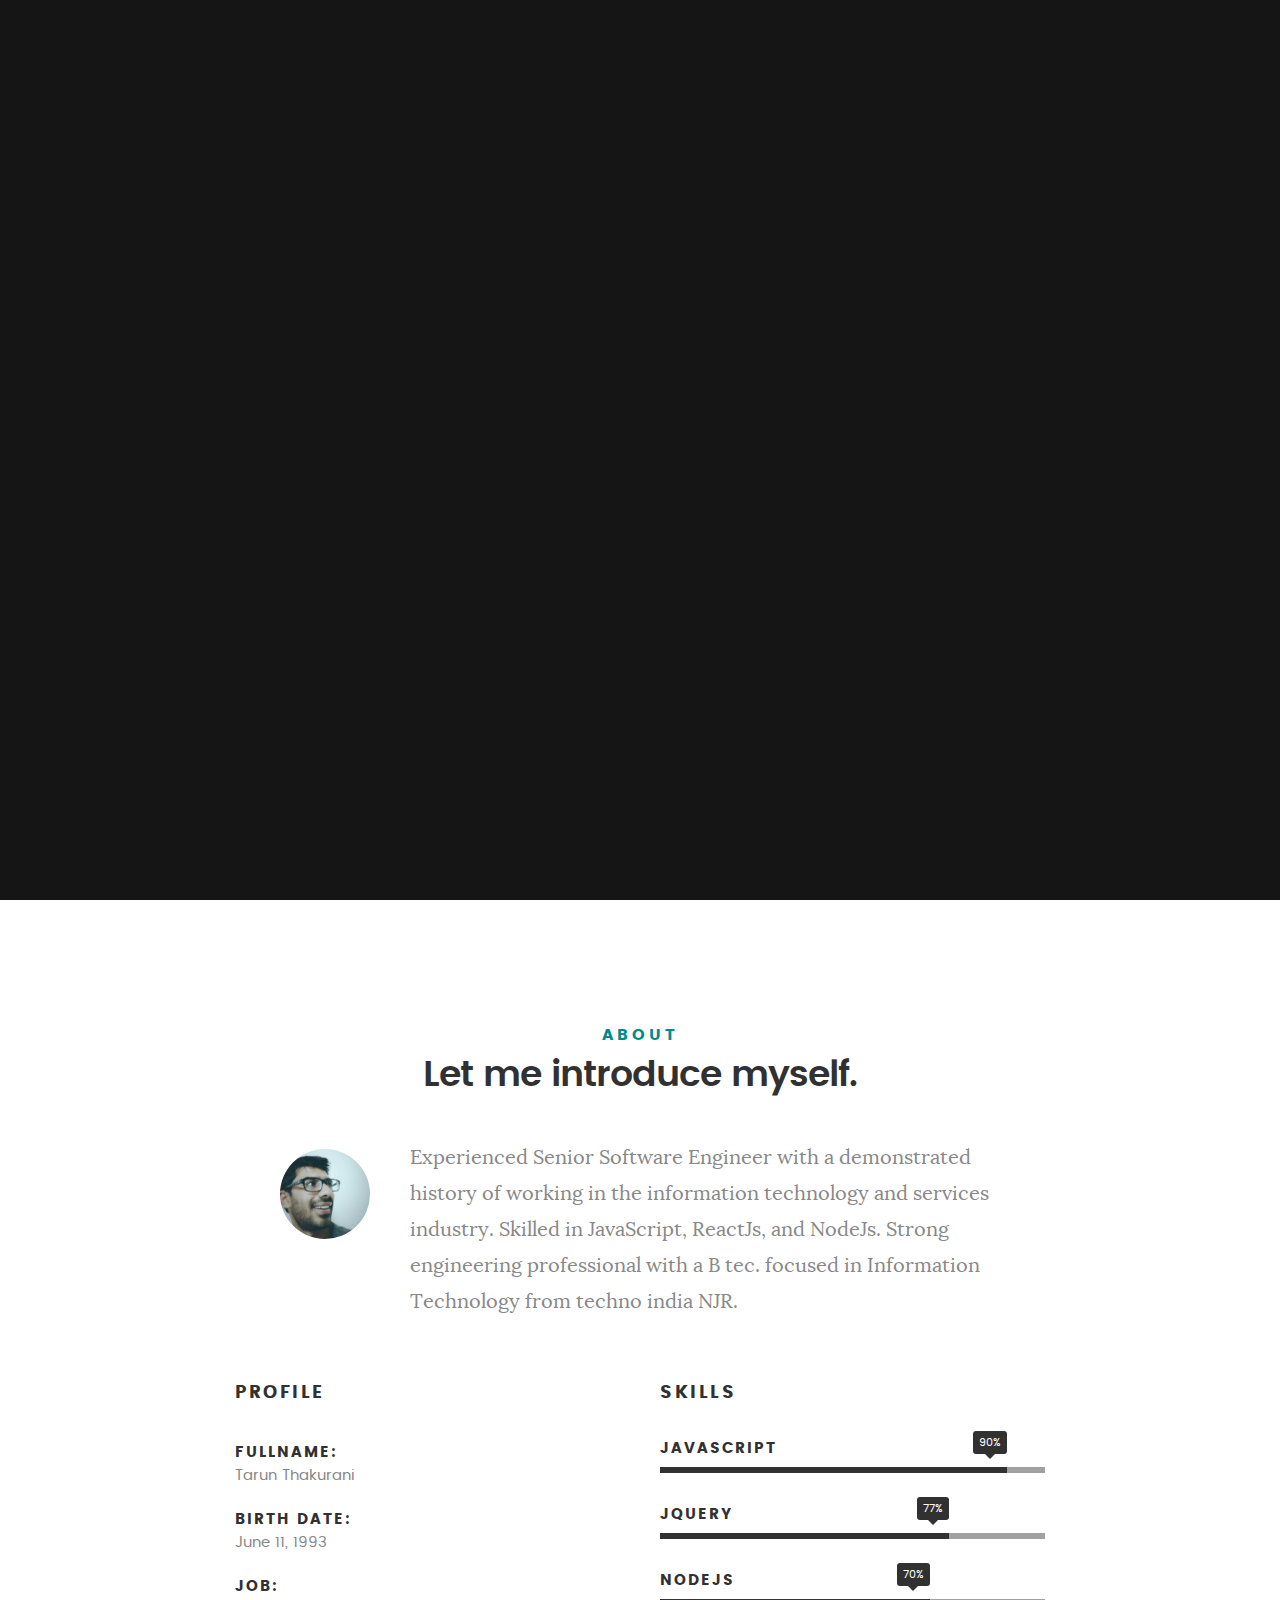
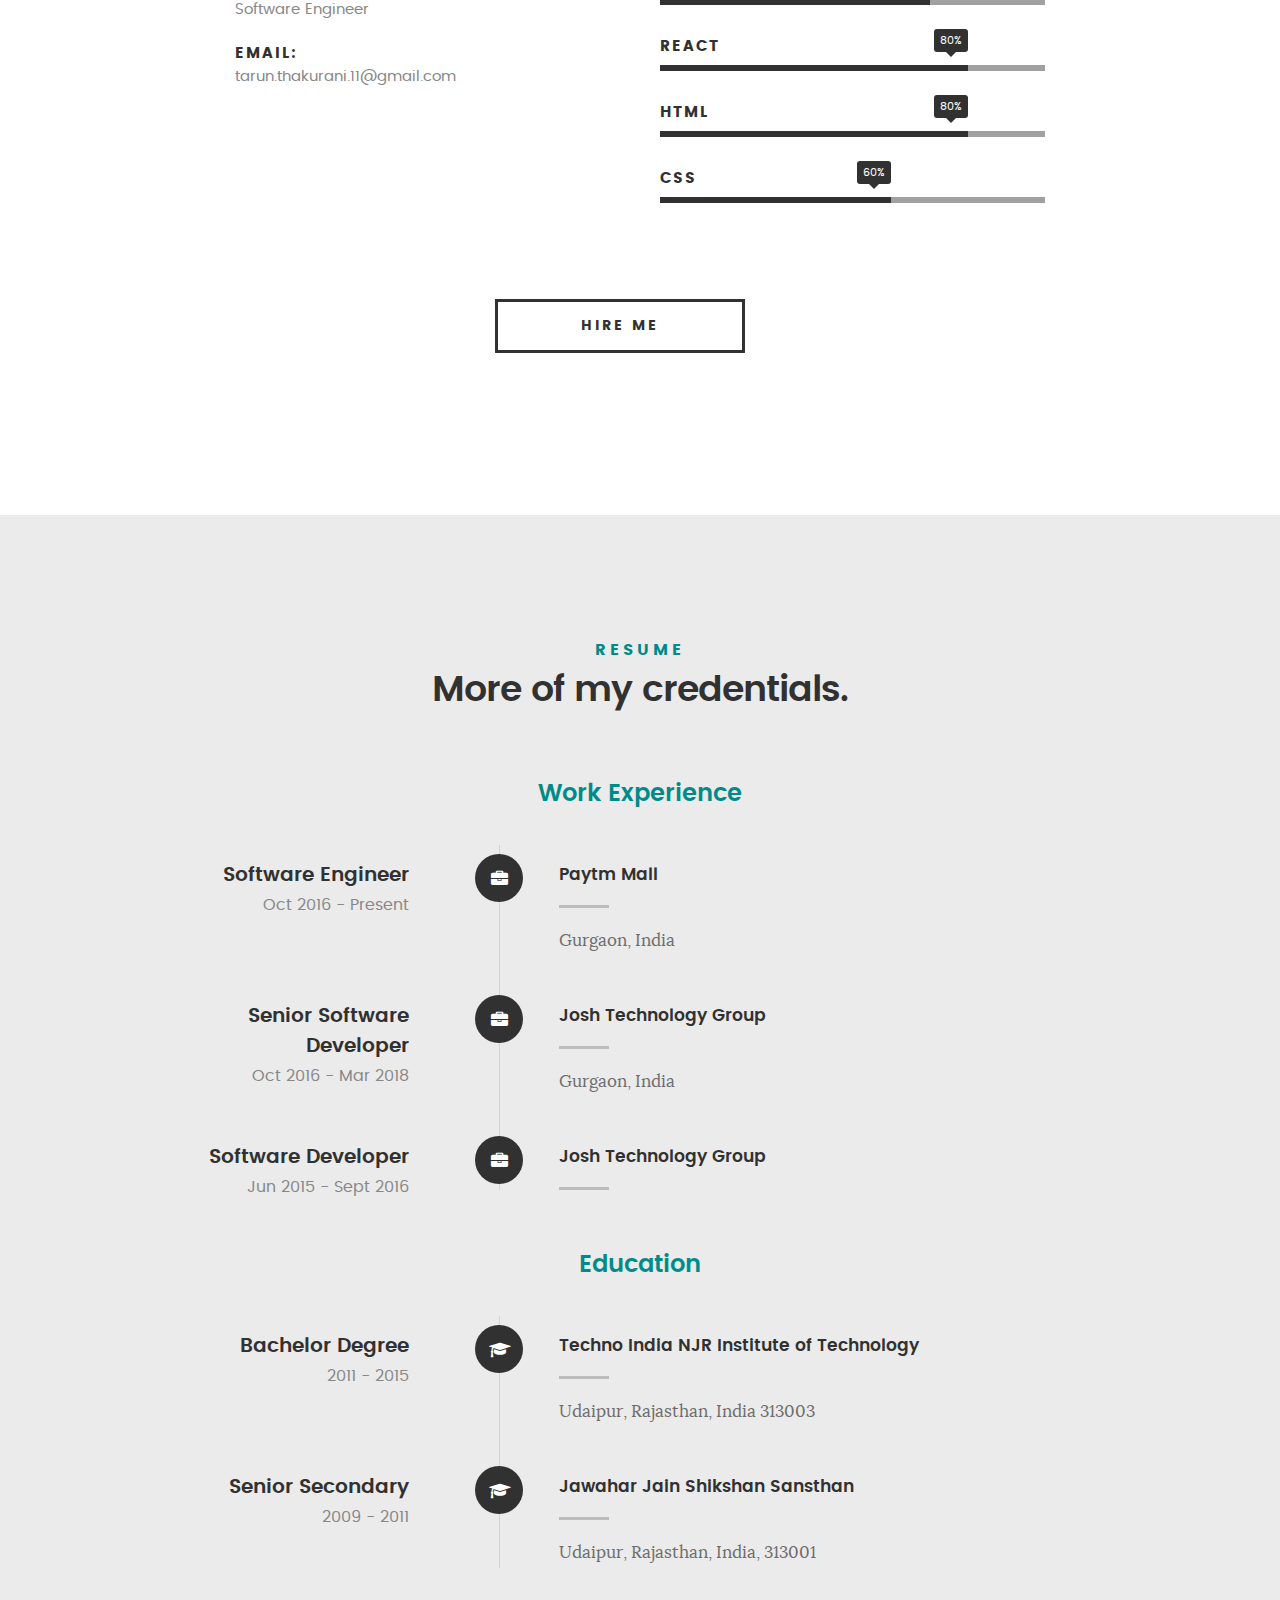
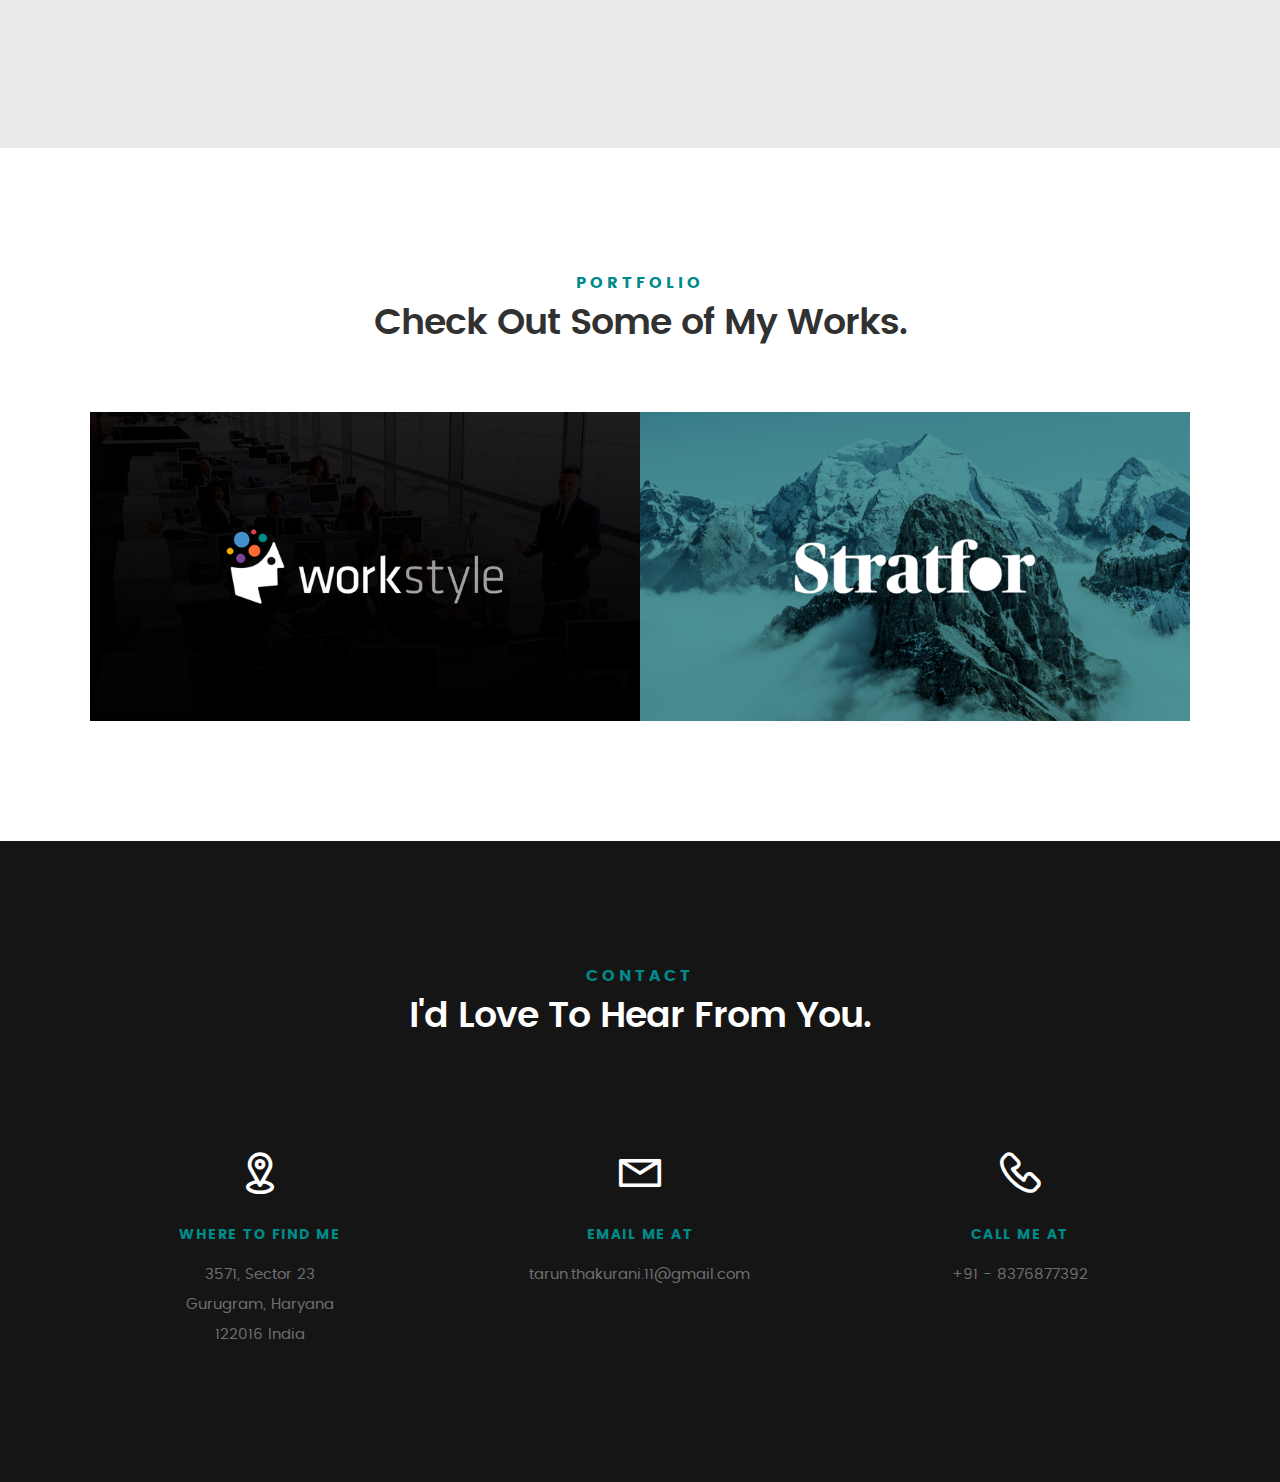
<file: index.html>
<!DOCTYPE html>
<!--[if IE 8 ]><html class="no-js oldie ie8" lang="en"> <![endif]-->
<!--[if IE 9 ]><html class="no-js oldie ie9" lang="en"> <![endif]-->
<!--[if (gte IE 9)|!(IE)]><!--><html class="no-js" lang="en"> <!--<![endif]-->
<head>

   <!--- basic page needs
   ================================================== -->
   <meta charset="utf-8">
	<title>Tarun Thakurani | Professional Profile</title>
  <meta name="google-site-verification" content="NWZao-DgV_K9-MDbUzK6-z2I3ItE1FXkLj93NTL2Gaw" />
	<meta name="description" content="Experienced Senior Software Engineer with a demonstrated history of working in the information technology and services industry. Skilled in JavaScript, ReactJs, and NodeJs. Strong engineering professional with a B tec. focused in Information Technology from techno india NJR.">
	<meta name="keywords" content="Tarun, Thakurani, Tarun Thakurani, Software Developer, Software Engineer, Udaipur, Gurgaon">
	<meta name="author" content="Tarun Thakurani">

   <!-- mobile specific metas
   ================================================== -->
	<meta name="viewport" content="width=device-width, initial-scale=1, maximum-scale=1">

 	<!-- CSS
   ================================================== -->
   <link rel="stylesheet" href="css/base.css">
   <link rel="stylesheet" href="css/main.css">
   <link rel="stylesheet" href="css/vendor.css">

   <!-- script
   ================================================== -->
	<script src="js/modernizr.js"></script>
	<script src="js/pace.min.js"></script>

   <!-- favicons
	================================================== -->
	<link rel="icon" type="image/png" href="favicon.png">

</head>

<body id="top">

	<!-- header
   ================================================== -->
   <header>
   	<div class="row">

   		<!--<div class="top-bar">
   			<a class="menu-toggle" href="#"><span>Menu</span></a>-->

	   		<!--<div class="logo">
		         <a href="index.html">Menu</a>
		      </div>-->

		   	<!--<nav id="main-nav-wrap">-->
					<!--<ul class="main-navigation">-->
						<!--<li class="current"><a class="smoothscroll"  href="#intro" title="">Home</a></li>-->
						<!--<li><a class="smoothscroll"  href="#about" title="">About</a></li>-->
						<!--<li><a class="smoothscroll"  href="#resume" title="">Resume</a></li>-->
						<!--<li><a class="smoothscroll"  href="#portfolio" title="">Portfolio</a></li>-->
						<!--<li><a class="smoothscroll"  href="#services" title="">Services</a></li>-->
						<!--<li><a class="smoothscroll"  href="#contact" title="">Contact</a></li>-->
						<!--<li><a href="styles.html" title="">Style Demo</a></li>-->
					<!--</ul>-->
				<!--</nav>-->
   		<!--</div>  /top-bar -->

   	</div> <!-- /row -->
   </header> <!-- /header -->

	<!-- intro section
   ================================================== -->
   <section id="intro">

   	<div class="intro-overlay"></div>

   	<div class="intro-content">
   		<div class="row">

   			<div class="col-twelve">

	   			<h5>Hello,</h5>
	   			<h1>I'm Tarun.</h1>

	   			<p class="intro-position">
	   				<span>Software Developer</span>
	   			</p>

	   			<a class="button stroke smoothscroll" href="#about" title="">More About Me</a>

	   		</div>

   		</div>
   	</div> <!-- /intro-content -->

   	<!--<ul class="intro-social">
         <li><a href="#"><i class="fa fa-facebook"></i></a></li>
         <li><a href="#"><i class="fa fa-behance"></i></a></li>
         <li><a href="#"><i class="fa fa-twitter"></i></a></li>
         <li><a href="#"><i class="fa fa-dribbble"></i></a></li>
         <li><a href="#"><i class="fa fa-instagram"></i></a></li>
      </ul>-->
	  <!-- /intro-social -->

   </section> <!-- /intro -->


   <!-- about section
   ================================================== -->
   <section id="about">

   	<div class="row section-intro">
   		<div class="col-twelve">

   			<h5>About</h5>
   			<h1>Let me introduce myself.</h1>

   			<div class="intro-info">

   				<img src="images/profile-pic.jpg" alt="Profile Picture">

   				<p class="lead">Experienced Senior Software Engineer with a demonstrated history of working in the information technology and services industry. Skilled in JavaScript, ReactJs, and NodeJs. Strong engineering professional with a B tec. focused in Information Technology from techno india NJR.</p>
   			</div>

   		</div>
   	</div> <!-- /section-intro -->

   	<div class="row about-content">

   		<div class="col-six tab-full">

   			<h3>Profile</h3>
   			<p></p>

   			<ul class="info-list">
   				<li>
   					<strong>Fullname:</strong>
   					<span>Tarun Thakurani</span>
   				</li>
   				<li>
   					<strong>Birth Date:</strong>
   					<span>June 11, 1993</span>
   				</li>
   				<li>
   					<strong>Job:</strong>
   					<span>Software Engineer</span>
   				</li>
   				<li>
   					<strong>Email:</strong>
   					<span>tarun.thakurani.11@gmail.com</span>
   				</li>

   			</ul> <!-- /info-list -->

   		</div>

   		<div class="col-six tab-full">

   			<h3>Skills</h3>
   			<p></p>

				<ul class="skill-bars">
				   <li>
				   	<div class="progress percent90"><span>90%</span></div>
				   	<strong>JavaScript</strong>
				   </li>
				   <li>
				   	<div class="progress percent75"><span>77%</span></div>
				   	<strong>JQuery</strong>
				   </li>
				   <li>
				   	<div class="progress percent70"><span>70%</span></div>
				   	<strong>NodeJs</strong>
				   </li>
				   <li>
					<div class="progress percent80"><span>80%</span></div>
					<strong>React</strong>
				   </li>
				   <li>
				   	<div class="progress percent80"><span>80%</span></div>
				   	<strong>Html</strong>
				   </li>
				   <li>
				   	<div class="progress percent60"><span>60%</span></div>
				   	<strong>Css</strong>
				   </li>

				</ul> <!-- /skill-bars -->

   		</div>

   	</div>

   	<div class="row button-section">
   		<div class="col-twelve">
   			<a href="#contact" title="Hire Me" class="button stroke smoothscroll">Hire Me</a>
   			<!--<a href="#" title="Download CV" class="button button-primary">Download CV</a>-->
   		</div>
   	</div>

   </section> <!-- /process-->


   <!-- resume Section
   ================================================== -->
	<section id="resume" class="grey-section">

		<div class="row section-intro">
   		<div class="col-twelve">

   			<h5>Resume</h5>
   			<h1>More of my credentials.</h1>

   			<p class="lead"></p>

   		</div>
   	</div> <!-- /section-intro-->

   	<div class="row resume-timeline">

   		<div class="col-twelve resume-header">

   			<h2>Work Experience</h2>

   		</div> <!-- /resume-header -->

   		<div class="col-twelve">

   			<div class="timeline-wrap">

					<div class="timeline-block">

							<div class="timeline-ico">
								<i class="fa fa-briefcase"></i>
							</div>
	
							<div class="timeline-header">
								<h3>Software Engineer</h3>
								<p>Oct 2016 - Present</p>
							</div>
	
							<div class="timeline-content">
								<h4>Paytm Mall</h4>
								<p>Gurgaon, India</p>
							</div>
	 
						</div>  <!-- /timeline-block -->

   				<div class="timeline-block">

	   				<div class="timeline-ico">
	   					<i class="fa fa-briefcase"></i>
	   				</div>

	   				<div class="timeline-header">
	   					<h3>Senior Software Developer</h3>
	   					<p>Oct 2016 - Mar 2018</p>
	   				</div>

	   				<div class="timeline-content">
								<h4>Josh Technology Group</h4>
								<p>Gurgaon, India</p>
							</div>
	 
						</div>  <!-- /timeline-block -->

	   			<div class="timeline-block">

	   				<div class="timeline-ico">
	   					<i class="fa fa-briefcase"></i>
	   				</div>

	   				<div class="timeline-header">
	   					<h3>Software Developer</h3>
	   					<p>Jun 2015 - Sept 2016</p>
	   				</div>

	   				<div class="timeline-content">
	   					<h4>Josh Technology Group</h4>
	   					<p> <!-- /timeline-block --></p>
	   				</div>

	   			</div> <!-- /timeline-block -->

	   			<!--<div class="timeline-block">

	   				<div class="timeline-ico">
	   					<i class="fa fa-briefcase"></i>
	   				</div>

	   				<div class="timeline-header">
	   					<h3>Web Designer</h3>
	   					<p>May 2013 - June 2014</p>
	   				</div>

	   				<div class="timeline-content">
	   					<h4>Great Designs Studio</h4>
	   					<p>Lorem ipsum Occaecat do esse ex et dolor culpa nisi ex in magna consectetur nisi cupidatat laboris esse eiusmod deserunt aute do quis velit esse sed Ut proident cupidatat nulla esse cillum laborum occaecat nostrud sit dolor incididunt amet est occaecat nisi incididunt.</p>
	   				</div>

	   			</div>  /timeline-block -->

   			</div> <!-- /timeline-wrap -->

   		</div> <!-- /col-twelve -->

   	</div> <!-- /resume-timeline -->

   	<div class="row resume-timeline">

   		<div class="col-twelve resume-header">

   			<h2>Education</h2>

   		</div> <!-- /resume-header -->

   		<div class="col-twelve">

   			<div class="timeline-wrap">

   				<div class="timeline-block">

	   				<div class="timeline-ico">
	   					<i class="fa fa-graduation-cap"></i>
	   				</div>

	   				<div class="timeline-header">
	   					<h3>Bachelor Degree</h3>
	   					<p>2011 - 2015</p>
	   				</div>

	   				<div class="timeline-content">
	   					<h4>Techno India NJR Institute of Technology</h4>
	   					<p>Udaipur, Rajasthan, India 313003</p>
	   				</div>

	   			</div> <!-- /timeline-block -->

	   			<div class="timeline-block">

	   				<div class="timeline-ico">
	   					<i class="fa fa-graduation-cap"></i>
	   				</div>

	   				<div class="timeline-header">
	   					<h3>Senior Secondary</h3>
	   					<p>2009 - 2011</p>
	   				</div>

	   				<div class="timeline-content">
	   					<h4>Jawahar Jain Shikshan Sansthan</h4>
	   					<p>Udaipur, Rajasthan, India, 313001</p>
	   				</div>

	   			</div> <!-- /timeline-block -->

	   			<!--<div class="timeline-block">

	   				<div class="timeline-ico">
	   					<i class="fa fa-briefcase"></i>
	   				</div>

	   				<div class="timeline-header">
	   					<h3>Bachelor Degree</h3>
	   					<p>May 2013 - June 2014</p>
	   				</div>

	   				<div class="timeline-content">
	   					<h4>Design College</h4>
	   					<p>Lorem ipsum Occaecat do esse ex et dolor culpa nisi ex in magna consectetur nisi cupidatat laboris esse eiusmod deserunt aute do quis velit esse sed Ut proident cupidatat nulla esse cillum laborum occaecat nostrud sit dolor incididunt amet est occaecat nisi incididunt.</p>
	   				</div>

	   			</div>-->
				    <!-- /timeline-block -->

   			</div> <!-- /timeline-wrap -->

   		</div> <!-- /col-twelve -->

   	</div> <!-- /resume-timeline -->

	</section> <!-- /features -->


	<!-- Portfolio Section
   ================================================== -->
	<section id="portfolio">

		<div class="row section-intro">
   		<div class="col-twelve">

   			<h5>Portfolio</h5>
   			<h1>Check Out Some of My Works.</h1>

   			<p class="lead"></p>

   		</div>
   	</div> <!-- /section-intro-->

   	<div class="row portfolio-content">

   		<div class="col-twelve">

   			<!-- portfolio-wrapper -->
	         <div id="folio-wrapper" class="block-1-2 block-mob-full stack">

	         	<div class="bgrid folio-item">
	               <div class="item-wrap">
	               	<img src="images/portfolio/workstyle.png" alt="Liberty">
	                  <a href="#modal-01" class="overlay">
	                     <div class="folio-item-table">
	                     	<div class="folio-item-cell">
		     					       <h3 class="folio-title">Workstyle</h3>
		     					   </div>
	                     </div>
	                  </a>
	               </div>
	        		</div> <!-- /folio-item -->

	        		<div class="bgrid folio-item">
	               <div class="item-wrap">
	               	<img src="images/portfolio/stratfor.png" alt="Shutterbug">
	               	<a href="#modal-02" class="overlay">
	                     <div class="folio-item-table">
	                     	<div class="folio-item-cell">
	                     		<h3 class="folio-title">Stratfor</h3>
		     					    	<!--<span class="folio-types">
		     					       	  Web Design
		     					      </span>-->
		     					   </div>
	                     </div>
	                  </a>
	               </div>
	        		</div> <!-- /folio-item -->

	            <!-- modal popups - begin
	            ============================================================= -->
	            <div id="modal-01" class="popup-modal slider mfp-hide">

				     	<div class="media">
				     		<img src="images/portfolio/workstyle.png" alt="" />
				     	</div>

					   <div class="description-box">
					      <h4>Workstyle</h4>
					      <p>Workstyle is a personality platform that empowers your employees, teams, and entire organization to identify and remove the personality barriers that prevent your business from reaching its full potential. Mattersight, a publicly-traded, mid-market company with a portfolio of successful products in the call center analytics space, made a strategic decision in 2015 to launch a new product to fuel a new wave of revenue growth. Mattersight engaged Thinktiv to become its in-sourced innovation partner and to leverage its existing intellectual property to ideate, design, and launch a net-new product line. Workstyle launched in 2016 and Thinktiv continues to work with Mattersight to achieve the long-term vision of making Workstyle the leading AI-driven personality platform for enterprise. </p>

					      <div class="categories">Development</div>
					   </div>

			         <div class="link-box">
			            <a href="http://work.style">Details</a>
					      <a href="#" class="popup-modal-dismiss">Close</a>
			         </div>

				   </div> <!-- /modal-01 -->

				   <div id="modal-02" class="popup-modal slider mfp-hide">

				     	<div class="media">
				     		<img src="images/portfolio/stratfor.png" alt="" />
				     	</div>

					   <div class="description-box">
					      <h4>Stratfor</h4>
					      <p>Stratfor has a 20-year history of providing security leaders the information and intelligence required to operate their businesses successfully in high-risk climates.
However great Stratfor’s past success was, the company was at an impasse: How could it keep pace with the market, maintain its relevance, and flourish, not merely survive? It was time for a reboot.</p>

					      <div class="categories">Development</div>
					   </div>

			         <div class="link-box">
			            <a href="https://worldview.stratfor.com">Details</a>
					      <a href="#" class="popup-modal-dismiss">Close</a>
			         </div>

				   </div> <!-- /modal-02 -->

				   <!-- modal popups - end
	            ============================================================= -->

	         </div> <!-- /portfolio-wrapper -->

   		</div>  <!-- /twelve -->

   	</div> <!-- /portfolio-content -->

	</section> <!-- /portfolio -->


	<!-- CTA Section
   ================================================== -->
	<!--<section id="cta" class="grey-section">

   	<div class="row cta-content">

   		<div class="col-twelve section-ads">

	     		<h2 class="h01"><a href="http://www.dreamhost.com/r.cgi?287326|STYLESHOUT">Styleshout Recommends Dreamhost.</a></h2>

		      <p class="lead">
		      Looking for an awesome and reliable webhosting? Try <a href="http://www.dreamhost.com/r.cgi?287326|STYLESHOUT"><span>DreamHost</span></a>.
				Get <span>$50 off</span> when you sign up with the promocode <span>styleshout</span>.-->
				<!-- Simply type	the promocode in the box labeled “Promo Code” when placing your order. -->
				<!--</p>

				<div class="action">
			      <a class="button button-primary large" href="http://www.dreamhost.com/r.cgi?287326|STYLESHOUT">Sign Up Now</a>
		      </div>

   		</div>-->

   	<!--</div> -->
	   <!-- /cta-content -->

   <!--</section>-->
    <!-- /cta -->


	<!-- services Section
   ================================================== -->
	<!--<section id="services">

		<div class="overlay"></div>

		<div class="row section-intro">
   		<div class="col-twelve">

   			<h5>Services</h5>
   			<h1>What Can I Do For You?</h1>

   			<p class="lead">Lorem ipsum Do commodo in proident enim in dolor cupidatat adipisicing dolore officia nisi aliqua incididunt Ut veniam lorem ipsum Consectetur ut in in eu do.</p>

   		</div>-->
   	<!--</div>  /section-intro -->

   	<!--<div class="row services-content">

   		<div id="owl-slider" class="owl-carousel services-list">

	      	<div class="service">

	      		<span class="icon"><i class="icon-earth"></i></span>

	            <div class="service-content">

	            	 <h3>Webdesign</h3>

		            <p class="desc">Sed ut perspiciatis unde omnis iste natus error sit voluptatem accusantium doloremque laudantium, totam rem aperiam, eaque ipsa quae ab illo inventore veritatis et quasi architecto beatae vitae dicta sunt explicabo. Nemo enim ipsam voluptatem quia voluptas sit aspernatur aut odit aut fugit.
	         		</p>

	         	</div>-->

				<!--</div>  /service -->

				<!--<div class="service">

					<span class="icon"><i class="icon-window"></i></span>

	            <div class="service-content">

	            	<h3>Web Development</h3>

		            <p class="desc">Sed ut perspiciatis unde omnis iste natus error sit voluptatem accusantium doloremque laudantium, totam rem aperiam, eaque ipsa quae ab illo inventore veritatis et quasi architecto beatae vitae dicta sunt explicabo. Nemo enim ipsam voluptatem quia voluptas sit aspernatur aut odit aut fugit.
	         		</p>

	            </div>-->

			   <!--</div>  /service -->

			   <!--<div class="service">

			   	<span class="icon"><i class="icon-paint-brush"></i></span>

	            <div class="service-content">

	            	<h3>Branding</h3>

		            <p class="desc">Sed ut perspiciatis unde omnis iste natus error sit voluptatem accusantium doloremque laudantium, totam rem aperiam, eaque ipsa quae ab illo inventore veritatis et quasi architecto beatae vitae dicta sunt explicabo. Nemo enim ipsam voluptatem quia voluptas sit aspernatur aut odit aut fugit.
	        			</p>

	            </div>-->

			   <!--</div>  /service -->

				<!--<div class="service">

					<span class="icon"><i class="icon-toggles"></i></span>

	            <div class="service-content">

	            	<h3>UI/UX Design</h3>

		            <p class="desc">Sed ut perspiciatis unde omnis iste natus error sit voluptatem accusantium doloremque laudantium, totam rem aperiam, eaque ipsa quae ab illo inventore veritatis et quasi architecto beatae vitae dicta sunt explicabo. Nemo enim ipsam voluptatem quia voluptas sit aspernatur aut odit aut fugit.
	         		</p>

	            </div>-->

				<!--</div>  /service -->

			   <!--<div class="service">

			   	<span class="icon"><i class="icon-image"></i></span>

	            <div class="service-content">

	            	<h3>Graphics Design</h3>

		            <p class="desc">Sed ut perspiciatis unde omnis iste natus error sit voluptatem accusantium doloremque laudantium, totam rem aperiam, eaque ipsa quae ab illo inventore veritatis et quasi architecto beatae vitae dicta sunt explicabo. Nemo enim ipsam voluptatem quia voluptas sit aspernatur aut odit aut fugit.
	        			</p>

	            </div>-->

			   <!--</div>  /service -->

			   <!--<div class="service">-->
<!--
			   	<span class="icon"><i class="icon-chat"></i></span>

	            <div class="service-content">

	            	 <h3>Consultancy</h3>

		            <p class="desc">Sed ut perspiciatis unde omnis iste natus error sit voluptatem accusantium doloremque laudantium, totam rem aperiam, eaque ipsa quae ab illo inventore veritatis et quasi architecto beatae vitae dicta sunt explicabo. Nemo enim ipsam voluptatem quia voluptas sit aspernatur aut odit aut fugit.
	        			</p>

	            </div>-->

			   <!--</div>  /service -->

	      <!--</div>  /services-list -->

   	<!--</div>  /services-content -->

	<!--</section>  /services -->


	<!-- stats Section
   ================================================== -->
	<!--<section id="stats" class="count-up">

		<div class="row">
			<div class="col-twelve">

				<div class="block-1-6 block-s-1-3 block-tab-1-2 block-mob-full stats-list">

					<div class="bgrid stat">

						<div class="icon-part">
							<i class="icon-pencil-ruler"></i>
						</div>

						<h3 class="stat-count">
							1500
						</h3>

						<h5 class="stat-title">
							Projects Completed
						</h5>-->

					<!--</div>  /stat -->

					<!--<div class="bgrid stat">

						<div class="icon-part">
							<i class="icon-users"></i>
						</div>

						<h3 class="stat-count">
							900
						</h3>

						<h5 class="stat-title">
							Happy Clients
						</h5>-->

					<!--</div>  /stat -->

					<!--<div class="bgrid stat">

						<div class="icon-part">
							<i class="icon-badge"></i>
						</div>

						<h3 class="stat-count">
							200
						</h3>

						<h5 class="stat-title">
							Awards Received
						</h5>-->

					<!--</div>  /stat -->

					<!--<div class="bgrid stat">

						<div class="icon-part">
							<i class="icon-light-bulb"></i>
						</div>

						<h3 class="stat-count">
							120
						</h3>

						<h5 class="stat-title">
							Crazy Ideas
						</h5>-->

					<!--</div>  /stat -->

					<!--<div class="bgrid stat">

						<div class="icon-part">
							<i class="icon-cup"></i>
						</div>

						<h3 class="stat-count">
							1500
						</h3>

						<h5 class="stat-title">
							Coffee Cups
						</h5>-->

					<!--</div>  /stat -->

					<!--<div class="bgrid stat">

						<div class="icon-part">
							<i class="icon-clock"></i>
						</div>

						<h3 class="stat-count">
							7200
						</h3>

						<h5 class="stat-title">
							Hours
						</h5>-->

					<!--</div>  /stat -->

				<!--</div>  /stats-list -->

			<!--</div>  /twelve -->
		<!--</div>  /row -->

	<!--</section>  /stats -->


   <!-- contact
   ================================================== -->
	<section id="contact">

		<div class="row section-intro">
   		<div class="col-twelve">

   			<h5>Contact</h5>
   			<h1>I'd Love To Hear From You.</h1>

   			<p class="lead"></p>

   		</div>
   	</div> <!-- /section-intro -->

   	<div class="row contact-form">

   		<div class="col-twelve">

            <!-- form -->
            <!--<form name="contactForm" id="contactForm" method="post" action="">
      			<fieldset>

                  <div class="form-field">
 						   <input name="contactName" type="text" id="contactName" placeholder="Name" value="" minlength="2" required="">
                  </div>
                  <div class="form-field">
	      			   <input name="contactEmail" type="email" id="contactEmail" placeholder="Email" value="" required="">
	               </div>
                  <div class="form-field">
	     				   <input name="contactSubject" type="text" id="contactSubject" placeholder="Subject" value="">
	               </div>
                  <div class="form-field">
	                 	<textarea name="contactMessage" id="contactMessage" placeholder="message" rows="10" cols="50" required=""></textarea>
	               </div>
                 <div class="form-field">
                     <button class="submitform">Submit</button>
                     <div id="submit-loader">
                        <div class="text-loader">Sending...</div>
       				      <div class="s-loader">
								  	<div class="bounce1"></div>
								  	<div class="bounce2"></div>
								  	<div class="bounce3"></div>
								</div>
							</div>
                  </div>

      			</fieldset>
      		</form> -->
			  <!-- Form End -->

            <!-- contact-warning -->
            <div id="message-warning">
            </div>
            <!-- contact-success -->
      		<div id="message-success">
               <i class="fa fa-check"></i>Your message was sent, thank you!<br>
      		</div>

         </div> <!-- /col-twelve -->

   	</div> <!-- /contact-form -->

   	<div class="row contact-info">

   		<div class="col-four tab-full">

   			<div class="icon">
   				<i class="icon-pin"></i>
   			</div>

   			<h5>Where to find me</h5>

   			<p>
            3571, Sector 23<br>
            Gurugram, Haryana<br>
            122016 India
            </p>

   		</div>

   		<div class="col-four tab-full collapse">

   			<div class="icon">
   				<i class="icon-mail"></i>
   			</div>

   			<h5>Email Me At</h5>

   			<p>tarun.thakurani.11@gmail.com<br>
			   </p>

   		</div>

   		<div class="col-four tab-full">

   			<div class="icon">
   				<i class="icon-phone"></i>
   			</div>

   			<h5>Call Me At</h5>

   			<p>+91 - 8376877392<br>
			   </p>

   		</div>

   	</div> <!-- /contact-info -->

	</section> <!-- /contact -->


   <!-- footer
   ================================================== -->

   <footer>
     	<div class="row">

     		<div class="col-six tab-full pull-right social">

     			<!--<ul class="footer-social">
			      <li><a href="#"><i class="fa fa-facebook"></i></a></li>
			      <li><a href="#"><i class="fa fa-behance"></i></a></li>
			      <li><a href="#"><i class="fa fa-twitter"></i></a></li>
			      <li><a href="#"><i class="fa fa-dribbble"></i></a></li>
			      <li><a href="#"><i class="fa fa-instagram"></i></a></li>
			   </ul>-->

	      </div>

      	<div class="col-six tab-full">
	      	<!--<div class="copyright">
		        	<span>© Copyright Kards 2016.</span>
		        	<span>Design by <a href="http://www.styleshout.com/">styleshout</a></span>
		         </div>
	      	</div>-->

	      	<!--<div id="go-top">
		         <a class="smoothscroll" title="Back to Top" href="#top"><i class="fa fa-long-arrow-up"></i></a>
		      </div>-->

      	</div> <!-- /row -->
   </footer>

   <div id="preloader">
    	<div id="loader"></div>
   </div>

   <!-- Java Script
   ================================================== -->
   <script src="js/jquery-2.1.3.min.js"></script>
   <script src="js/plugins.js"></script>
   <script src="js/main.js"></script>

</body>

</html>
</file>
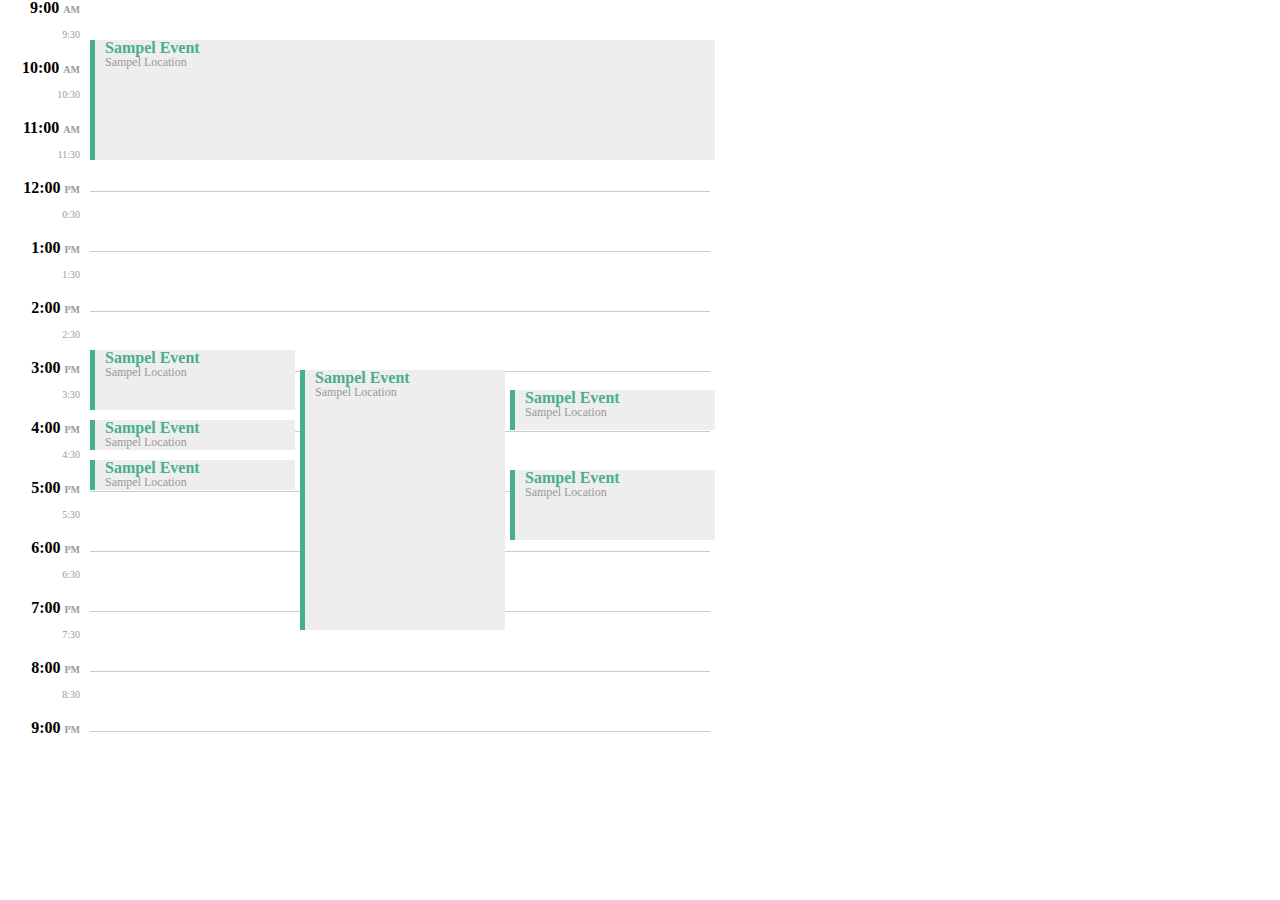
<file: other/day-cal/index.html>
<!DOCTYPE html>
<html lang="en">
<head>
  <meta charset="UTF-8">
  <link href="./layOutDay.css", async, rel="stylesheet">
</head>
<body>
<div id="cal" class="main">
  <ul class="timeList"></ul>
  <div class="slotGrid">
  </ul>
</div>
<script src="./jquery.js"></script>
<script src="./layOutDay.js"></script>
</body>
</html>
</file>
<file: css/base.css>
/**
 * =================================================================== 
 *
 *  Kards v1.0 Base Stylesheet
 *  url: styleshout.com
 *  03-01-2016
 *  ------------------------------------------------------------------
 *  TOC:
 *  01. reset
 *  02. basic/base setup styles
 *  03. grid
 *  04. MISC
 *
 * =================================================================== 
 */

/** 
 * ===================================================================
 * 01. reset - normalize.css v3.0.2 | MIT License | git.io/normalize
 *
 * ------------------------------------------------------------------- 
 */
html {
	font-family: sans-serif;
	-ms-text-size-adjust: 100%;
	-webkit-text-size-adjust: 100%;
}

body {
	margin: 0;
}

article,
aside,
details,
figcaption,
figure,
footer,
header,
hgroup,
main,
menu,
nav,
section,
summary {
	display: block;
}

audio,
canvas,
progress,
video {
	display: inline-block;
	vertical-align: baseline;
}

audio:not([controls]) {
	display: none;
	height: 0;
}

[hidden],
template {
	display: none;
}

a {
	background: transparent;
}

a:active,
a:hover {
	outline: 0;
}

abbr[title] {
	border-bottom: 1px dotted;
}

b,
strong {
	font-weight: bold;
}

dfn {
	font-style: italic;
}

h1 {
	font-size: 2em;
	margin: 0.67em 0;
}

mark {
	background: #ff0;
	color: #000;
}

small {
	font-size: 80%;
}

sub,
sup {
	font-size: 75%;
	line-height: 0;
	position: relative;
	vertical-align: baseline;
}

sup {
	top: -0.5em;
}

sub {
	bottom: -0.25em;
}

img {
	border: 0;
}

svg:not(:root) {
	overflow: hidden;
}

figure {
	margin: 1em 40px;
}

hr {
	-moz-box-sizing: content-box;
	box-sizing: content-box;
	height: 0;
}

pre {
	overflow: auto;
}

code,
kbd,
pre,
samp {
	font-family: monospace, monospace;
	font-size: 1em;
}

button,
input,
optgroup,
select,
textarea {
	color: inherit;
	font: inherit;
	margin: 0;
}

button {
	overflow: visible;
}

button,
select {
	text-transform: none;
}

button,
html input[type="button"],
input[type="reset"],
input[type="submit"] {
	-webkit-appearance: button;
	cursor: pointer;
}

button[disabled],
html input[disabled] {
	cursor: default;
}

button::-moz-focus-inner,
input::-moz-focus-inner {
	border: 0;
	padding: 0;
}

input {
	line-height: normal;
}

input[type="checkbox"],
input[type="radio"] {
	box-sizing: border-box;
	padding: 0;
}

input[type="number"]::-webkit-inner-spin-button,
input[type="number"]::-webkit-outer-spin-button {
	height: auto;
}

input[type="search"] {
	-webkit-appearance: textfield;
	-moz-box-sizing: content-box;
	-webkit-box-sizing: content-box;
	box-sizing: content-box;
}

input[type="search"]::-webkit-search-cancel-button,
input[type="search"]::-webkit-search-decoration {
	-webkit-appearance: none;
}

fieldset {
	border: 1px solid #c0c0c0;
	margin: 0 2px;
	padding: 0.35em 0.625em 0.75em;
}

legend {
	border: 0;
	padding: 0;
}

textarea {
	overflow: auto;
}

optgroup {
	font-weight: bold;
}

table {
	border-collapse: collapse;
	border-spacing: 0;
}

td,
th {
	padding: 0;
}

/** 
 * ===================================================================
 * 02. basic/base setup styles - (_basic.scss)
 *
 * ------------------------------------------------------------------- 
 */
html {
	font-size: 62.5%;
	box-sizing: border-box;
}

*,
*::before,
*::after {
	box-sizing: inherit;
}

body {
	font-weight: normal;
	line-height: 1;
	text-rendering: optimizeLegibility;
	word-wrap: break-word;
	-webkit-overflow-scrolling: touch;
	-webkit-text-size-adjust: none;
}

body,
input,
button {
	-moz-osx-font-smoothing: grayscale;
	-webkit-font-smoothing: antialiased;
}

/**
 * Media - (_basic.scss)
 * ------------------------------------------------------------------- 
 */
img,
video {
	max-width: 100%;
	height: auto;
}

/**
 * Typography resets - (_basic.scss)
 * ------------------------------------------------------------------- 
 */
div,
dl,
dt,
dd,
ul,
ol,
li,
h1,
h2,
h3,
h4,
h5,
h6,
pre,
form,
p,
blockquote,
th,
td {
	margin: 0;
	padding: 0;
}

h1,
h2,
h3,
h4,
h5,
h6 {
	-webkit-font-variant-ligatures: common-ligatures;
	-moz-font-variant-ligatures: common-ligatures;
	font-variant-ligatures: common-ligatures;
	text-rendering: optimizeLegibility;
}

em,
i {
	font-style: italic;
	line-height: inherit;
}

strong,
b {
	font-weight: bold;
	line-height: inherit;
}

small {
	font-size: 60%;
	line-height: inherit;
}

ol,
ul {
	list-style: none;
}

li {
	display: block;
}

/**
 * links - (_basic.scss)
 * ------------------------------------------------------------------- 
 */
a {
	text-decoration: none;
	line-height: inherit;
}

a img {
	border: none;
}

/**
 * inputs - (_basic.scss)
 * ------------------------------------------------------------------- 
 */
fieldset {
	margin: 0;
	padding: 0;
}

input[type="email"],
input[type="number"],
input[type="search"],
input[type="text"],
input[type="tel"],
input[type="url"],
input[type="password"],
textarea {
	-webkit-appearance: none;
	-moz-appearance: none;
	-ms-appearance: none;
	-o-appearance: none;
	appearance: none;
}

/** 
 * ===================================================================
 * 03. grid - (_grid.scss)
 *
 * ------------------------------------------------------------------- 
 */
.row {
	width: 94%;
	max-width: 1140px;
	margin: 0 auto;
}

.row:before,
.row:after {
	content: "";
	display: table;
}

.row:after {
	clear: both;
}

.row .row {
	width: auto;
	max-width: none;
	margin-left: -20px;
	margin-right: -20px;
}

[class*="col-"],
.bgrid {
	float: left;
}

[class*="col-"] + [class*="col-"].end {
	float: right;
}

[class*="col-"] {
	padding: 0 20px;
}

.col-one {
	width: 8.33333%;
}

.col-two,
.col-1-6 {
	width: 16.66667%;
}

.col-three,
.col-1-4 {
	width: 25%;
}

.col-four,
.col-1-3 {
	width: 33.33333%;
}

.col-five {
	width: 41.66667%;
}

.col-six,
.col-1-2 {
	width: 50%;
}

.col-seven {
	width: 58.33333%;
}

.col-eight,
.col-2-3 {
	width: 66.66667%;
}

.col-nine,
.col-3-4 {
	width: 75%;
}

.col-ten,
.col-5-6 {
	width: 83.33333%;
}

.col-eleven {
	width: 91.66667%;
}

.col-twelve,
.col-full {
	width: 100%;
}

/**
 * small screens - (_grid.scss)
 * --------------------------------------------------------------- 
 */
@media screen and (max-width:1024px) {
	.row .row {
		margin-left: -18px;
		margin-right: -18px;
	}

	[class*="col-"] {
		padding: 0 18px;
	}

}

/**
 * tablets - (_grid.scss)
 * --------------------------------------------------------------- 
 */
@media screen and (max-width:768px) {
	.row {
		width: auto;
		padding-left: 30px;
		padding-right: 30px;
	}

	.row .row {
		padding-left: 0;
		padding-right: 0;
		margin-left: -15px;
		margin-right: -15px;
	}

	[class*="col-"] {
		padding: 0 15px;
	}

	.tab-1-4 {
		width: 25%;
	}

	.tab-1-3 {
		width: 33.33333%;
	}

	.tab-1-2 {
		width: 50%;
	}

	.tab-2-3 {
		width: 66.66667%;
	}

	.tab-3-4 {
		width: 75%;
	}

	.tab-full {
		width: 100%;
	}

}

/**
 * large mobile devices - (_grid.scss)
 * --------------------------------------------------------------- 
 */
@media screen and (max-width:600px) {
	.row {
		padding-left: 25px;
		padding-right: 25px;
	}

	.row .row {
		margin-left: -10px;
		margin-right: -10px;
	}

	[class*="col-"] {
		padding: 0 10px;
	}

	.mob-1-4 {
		width: 25%;
	}

	.mob-1-2 {
		width: 50%;
	}

	.mob-3-4 {
		width: 75%;
	}

	.mob-full {
		width: 100%;
	}

}

/**
 * small mobile devices - (_grid.scss)
 * --------------------------------------------------------------- 
 */
@media screen and (max-width:400px) {
	.row .row {
		padding-left: 0;
		padding-right: 0;
		margin-left: 0;
		margin-right: 0;
	}

	[class*="col-"] {
		width: 100% !important;
		float: none !important;
		clear: both !important;
		margin-left: 0;
		margin-right: 0;
		padding: 0;
	}

	[class*="col-"] + [class*="col-"].end {
		float: none;
	}

}

/** 
 * ===================================================================
 * block grids - (_grid.scss)
 *
 * ------------------------------------------------------------------- 
 */
[class*="block-"]:before,
[class*="block-"]:after {
	content: "";
	display: table;
}

[class*="block-"]:after {
	clear: both;
}

.block-1-6 .bgrid {
	width: 16.66667%;
}

.block-1-4 .bgrid {
	width: 25%;
}

.block-1-3 .bgrid {
	width: 33.33333%;
}

.block-1-2 .bgrid {
	width: 50%;
}

/**
 * Clearing for block grid columns. Allow columns with 
 * different heights to align properly.
 */
.block-1-6 .bgrid:nth-child(6n+1),
.block-1-4 .bgrid:nth-child(4n+1),
.block-1-3 .bgrid:nth-child(3n+1),
.block-1-2 .bgrid:nth-child(2n+1) {
	clear: both;
}

/**
 * small screens - (_grid.scss)
 * --------------------------------------------------------------- 
 */
@media screen and (max-width:1024px) {
	.block-s-1-6 .bgrid {
		width: 16.66667%;
	}

	.block-s-1-4 .bgrid {
		width: 25%;
	}

	.block-s-1-3 .bgrid {
		width: 33.33333%;
	}

	.block-s-1-2 .bgrid {
		width: 50%;
	}

	.block-s-full .bgrid {
		width: 100%;
		clear: both;
	}

	[class*="block-s-"] .bgrid:nth-child(n) {
		clear: none;
	}

	.block-s-1-6 .bgrid:nth-child(6n+1),
	.block-s-1-4 .bgrid:nth-child(4n+1),
	.block-s-1-3 .bgrid:nth-child(3n+1),
	.block-s-1-2 .bgrid:nth-child(2n+1) {
		clear: both;
	}

}

/**
 * tablets - (_grid.scss)
 * --------------------------------------------------------------- 
 */
@media screen and (max-width:768px) {
	.block-tab-1-6 .bgrid {
		width: 16.66667%;
	}

	.block-tab-1-4 .bgrid {
		width: 25%;
	}

	.block-tab-1-3 .bgrid {
		width: 33.33333%;
	}

	.block-tab-1-2 .bgrid {
		width: 50%;
	}

	.block-tab-full .bgrid {
		width: 100%;
		clear: both;
	}

	[class*="block-tab-"] .bgrid:nth-child(n) {
		clear: none;
	}

	.block-tab-1-6 .bgrid:nth-child(6n+1),
	.block-tab-1-4 .bgrid:nth-child(4n+1),
	.block-tab-1-3 .bgrid:nth-child(3n+1),
	.block-tab-1-2 .bgrid:nth-child(2n+1) {
		clear: both;
	}

}

/**
 * large mobile devices - (_grid.scss)
 * --------------------------------------------------------------- 
 */
@media screen and (max-width:600px) {
	.block-mob-1-6 .bgrid {
		width: 16.66667%;
	}

	.block-mob-1-4 .bgrid {
		width: 25%;
	}

	.block-mob-1-3 .bgrid {
		width: 33.33333%;
	}

	.block-mob-1-2 .bgrid {
		width: 50%;
	}

	.block-mob-full .bgrid {
		width: 100%;
		clear: both;
	}

	[class*="block-mob-"] .bgrid:nth-child(n) {
		clear: none;
	}

	.block-mob-1-6 .bgrid:nth-child(6n+1),
	.block-mob-1-4 .bgrid:nth-child(4n+1),
	.block-mob-1-3 .bgrid:nth-child(3n+1),
	.block-mob-1-2 .bgrid:nth-child(2n+1) {
		clear: both;
	}

}

/**
 * stack on small mobile devices - (_grid.scss)
 * --------------------------------------------------------------- 
 */
@media screen and (max-width:400px) {
	.stack .bgrid {
		width: 100% !important;
		float: none !important;
		clear: both !important;
		margin-left: 0;
		margin-right: 0;
	}

}

/** 
 * ===================================================================
 * 04. MISC  - (_grid.scss)
 *
 * ------------------------------------------------------------------- 
 */

/**
 * Clearing - (http://nicolasgallagher.com/micro-clearfix-hack/
 */
.group:before,
.group:after {
	content: "";
	display: table;
}

.group:after {
	clear: both;
}

/**
 * Misc Helper Styles 
 */
.hide {
	display: none;
}

.invisible {
	visibility: hidden;
}

.antialiased {
	-webkit-font-smoothing: antialiased;
	-moz-osx-font-smoothing: grayscale;
}

.remove-bottom {
	margin-bottom: 0;
}

.half-bottom {
	margin-bottom: 1.5rem !important;
}

.add-bottom {
	margin-bottom: 3rem !important;
}

.no-border {
	border: none;
}

.full-width {
	width: 100%;
}

.text-center {
	text-align: center;
}

.text-left {
	text-align: left;
}

.text-right {
	text-align: right;
}

.pull-left {
	float: left;
}

.pull-right {
	float: right;
}

.align-center {
	margin-left: auto;
	margin-right: auto;
	text-align: center;
}

/*# sourceMappingURL=base.css.map */
</file>
<file: css/main.css>
/**
 * =================================================================== 
 *
 *  Kards v1.0 Main Stylesheet
 *  url: styleshout.com
 *  03-01-2016
 *  ------------------------------------------------------------------
 *  TOC:
 *  01. webfonts and iconfonts
 *  02. base style overrides
 *  03. typography & general theme styles
 *  04. preloader
 *  05. forms
 *  06. buttons 
 *  07. other components
 *  08. common styles
 *  09. header styles
 *  10. intro
 *  11. about
 *  12. resume
 *  13. portfolio
 *  14. call-to-action section
 *  15. services
 *  16. stats
 *  17. contact
 *  18. footer
 *
 * =================================================================== 
 */


/** 
 * ===================================================================
 * 01. webfonts and iconfonts - (_document-setup.scss)
 *
 * ------------------------------------------------------------------- 
 */
@import url("fonts.css");
@import url("font-awesome/css/font-awesome.min.css");
@import url("micons/micons.css");


/** 
 * ===================================================================
 * 02. base style overrides - (_document-setup.scss)
 *
 * ------------------------------------------------------------------- 
 */
html {
	font-size: 10px;
}

@media only screen and (max-width:1024px) {
	html {
		font-size: 9.411764705882353px;
	}
}
@media only screen and (max-width:768px) {
	html {
		font-size: 10px;
	}
}
@media only screen and (max-width:400px) {
	html {
		font-size: 9.411764705882353px;
	}
}

html, body {
	height: 100%;
}
body {
	background: #151515;
	font-family: "lora-regular", serif;
	font-size: 1.7rem;
	line-height: 3rem;
	color: #6e6e6e;
}

/**
 * links - (_document-setup.scss)
 * -------------------------------------------------------------------
 */
a, a:visited {
	color: #000000;
	-moz-transition: all 0.3s ease-in-out;
	-o-transition: all 0.3s ease-in-out;
	-webkit-transition: all 0.3s ease-in-out;
	-ms-transition: all 0.3s ease-in-out;
	transition: all 0.3s ease-in-out;
}
a:hover, a:focus, a:active {
	color: #008B8B;
	outline: 0;
}

/** 
 * ===================================================================
 * 03. typography & general theme styles - (_document-setup.scss)
 *
 * ------------------------------------------------------------------- 
 */
h1, h2, h3, h4, h5, h6, .h01, .h02, .h03, .h04, .h05, .h06 {
	font-family: "poppins-semibold", sans-serif;
	color: #313131;
	font-style: normal;
	text-rendering: optimizeLegibility;
	margin-bottom: 2.1rem;
}
h3, .h03, h4, .h04 {
	margin-bottom: 1.8rem;
}
h5, .h05, h6, .h06 {
	font-family: "poppins-bold";
	margin-bottom: 1.2rem;
}
h1, .h01 {
	font-size: 3.1rem;
	line-height: 1.355;
	letter-spacing: -.1rem;
}
@media only screen and (max-width:600px) {
	h1, .h01 {
		font-size: 2.6rem;
		letter-spacing: -.07rem;
	}
}
h2, .h02 {
	font-size: 2.4rem;
	line-height: 1.25;
}
h3, .h03 {
	font-size: 2rem;
	line-height: 1.5;
}
h4, .h04 {
	font-size: 1.7rem;
	line-height: 1.765;
}
h5, .h05 {
	font-size: 1.4rem;
	line-height: 1.714;
	text-transform: uppercase;
	letter-spacing: .15rem;
}
h6, .h06 {
	font-size: 1.3rem;
	line-height: 1.846;
	text-transform: uppercase;
	letter-spacing: .15rem;
}
p img {
	margin: 0;
}
p.lead {
	font-family: "lora-regular", serif;
	font-size: 2rem;
	line-height: 1.8;
	color: #888888;
}
@media only screen and (max-width:768px) {
	p.lead {
		font-size: 1.7rem;
	}
}
em, i, strong, b {
	font-size: 1.7rem;
	line-height: 3rem;
	font-style: normal;
	font-weight: normal;
}
em, i {
	font-family: "lora-italic", serif;
}
strong, b {
	font-family: "lora-bold", serif;
}
small {
	font-size: 1.2rem;
	line-height: inherit;
}
blockquote {
	margin: 3rem 0;
	padding-left: 4rem;
	position: relative;
}
blockquote:before {
	content: "\201C";
	font-size: 8rem;
	line-height: 0px;
	margin: 0;
	color: #313131;
	font-family: arial, sans-serif;
	position: absolute;
	top: 3rem;
	left: 0;
}
blockquote p {
	font-family: georgia, serif;
	font-style: italic;
	padding: 0;
	font-size: 1.9rem;
	line-height: 1.737;
}
blockquote cite {
	display: block;
	font-size: 1.3rem;
	font-style: normal;
	line-height: 1.616;
}
blockquote cite:before {
	content: "\2014 \0020";
}
blockquote cite a, blockquote cite a:visited {
	color: #888888;
	border: none;
}
abbr {
	font-family: "poppins-bold", serif;
	font-variant: small-caps;
	text-transform: lowercase;
	letter-spacing: .05rem;
	color: #888888;
}
var, kbd, samp, code, pre {
	font-family: Consolas, "Andale Mono", Courier, "Courier New", monospace;
}
pre {
	padding: 2.4rem 3rem 3rem;
	background: #F1F1F1;
}
code {
	font-size: 1.4rem;
	margin: 0 .2rem;
	padding: .3rem .6rem;
	white-space: nowrap;
	background: #F1F1F1;
	border: 1px solid #E1E1E1;
	border-radius: 3px;
}
pre > code {
	display: block;
	white-space: pre;
	line-height: 2;
	padding: 0;
	margin: 0;
}
pre.prettyprint > code {
	border: none;
}
del {
	text-decoration: line-through;
}
abbr[title], dfn[title] {
	border-bottom: 1px dotted;
	cursor: help;
}
mark {
	background: #FFF49B;
	color: #000;
}
hr {
	border: solid #d2d2d2;
	border-width: 1px 0 0;
	clear: both;
	margin: 2.4rem 0 1.5rem;
	height: 0;
}

/**
 * Lists - (_document-setup.scss)  
 * -------------------------------------------------------------------
 */
ol {
	list-style: decimal;
}
ul {
	list-style: disc;
}
li {
	display: list-item;
}
ol, ul {
	margin-left: 1.7rem;
}
ul li {
	padding-left: .4rem;
}
ul ul, ul ol, ol ol, ol ul {
	margin: .6rem 0 .6rem 1.7rem;
}
ul.disc li {
	display: list-item;
	list-style: none;
	padding: 0 0 0 .8rem;
	position: relative;
}
ul.disc li::before {
	content: "";
	display: inline-block;
	width: 8px;
	height: 8px;
	border-radius: 50%;
	background: #008B8B;
	position: absolute;
	left: -17px;
	top: 11px;
	vertical-align: middle;
}
dt {
	margin: 0;
	color: #008B8B;
}
dd {
	margin: 0 0 0 2rem;
}

/**
 * tables - (_document-setup.scss)  
 * -------------------------------------------------------------------
 */
table {
	border-width: 0;
	width: 100%;
	max-width: 100%;
	font-family: "lora-regular", sans-serif;
}
th, td {
	padding: 1.5rem 3rem;
	text-align: left;
	border-bottom: 1px solid #E8E8E8;
}
th {
	color: #313131;
	font-family: "poppins-bold", sans-serif;
}
td {
	line-height: 1.5;
}
th:first-child, td:first-child {
	padding-left: 0;
}
th:last-child, td:last-child {
	padding-right: 0;
}
.table-responsive {
	overflow-x: auto;
	-webkit-overflow-scrolling: touch;
}

/**
 * Spacing - (_document-setup.scss)  
 * -------------------------------------------------------------------
 */
button, .button {
	margin-bottom: 1.2;
}
fieldset {
	margin-bottom: 1.5rem;
}
input,
textarea,
select,
pre,
blockquote,
figure,
table,
p,
ul,
ol,
dl,
form,
.fluid-video-wrapper,
.ss-custom-select {
	margin-bottom: 3rem;
}

/**
 * floated image - (_document-setup.scss)  
 * -------------------------------------------------------------------
 */
img.pull-right {
	margin: .9rem 0 0 2.4rem;
}
img.pull-left {
	margin: .9rem 2.4rem 0 0;
}

/**
 * block grid paddings - (_document-setup.scss) 
 * -------------------------------------------------------------------
 */
.bgrid {
	padding: 0 20px;
}
@media only screen and (max-width:1024px) {
	.bgrid {
		padding: 0 18px;
	}
}
@media only screen and (max-width:768px) {
	.bgrid {
		padding: 0 15px;
	}
}
@media only screen and (max-width:600px) {
	.bgrid {
		padding: 0 10px;
	}
}
@media only screen and (max-width:400px) {
	.bgrid {
		padding: 0;
	}
}

/**
 * pace.js styles - minimal  - (_document-setup.scss)
 * -------------------------------------------------------------------
 */
.pace {
	-webkit-pointer-events: none;
	pointer-events: none;
	-webkit-user-select: none;
	-moz-user-select: none;
	user-select: none;
}
.pace-inactive {
	display: none;
}
.pace .pace-progress {
	background: #008B8B;
	position: fixed;
	z-index: 900;
	top: 0;
	right: 100%;
	width: 100%;
	height: 6px;
}

/** 
 * ===================================================================
 * 04. preloader - (_preloader-1.scss)
 *
 * ------------------------------------------------------------------- 
 */
#preloader {
	position: fixed;
	top: 0;
	left: 0;
	right: 0;
	bottom: 0;
	background: #151515;
	z-index: 800;
	height: 100%;
	width: 100%;
}
.no-js #preloader, .oldie #preloader {
	display: none;
}
#loader {
	position: absolute;
	left: 50%;
	top: 50%;
	width: 60px;
	height: 60px;
	margin: -30px 0 0 -30px;
	padding: 0;
}
#loader:before {
	content: "";
	border-top: 11px solid rgba(255, 255, 255, 0.1);
	border-right: 11px solid rgba(255, 255, 255, 0.1);
	border-bottom: 11px solid rgba(255, 255, 255, 0.1);
	border-left: 11px solid #008B8B;
	-webkit-animation: load 1.1s infinite linear;
	animation: load 1.1s infinite linear;
	display: block;
	border-radius: 50%;
	width: 60px;
	height: 60px;
}
@-webkit-keyframes load {
	0% {
		-webkit-transform: rotate(0deg);
		transform: rotate(0deg);
	}
	100% {
		-webkit-transform: rotate(360deg);
		transform: rotate(360deg);
	}
}
@keyframes load {
	0% {
		-webkit-transform: rotate(0deg);
		transform: rotate(0deg);
	}
	100% {
		-webkit-transform: rotate(360deg);
		transform: rotate(360deg);
	}
}

/** 
 * ===================================================================
 * 05. forms - (_forms.scss)
 *
 * ------------------------------------------------------------------- 
 */
fieldset {
	border: none;
}
input[type="email"],
input[type="number"],
input[type="search"],
input[type="text"],
input[type="tel"],
input[type="url"],
input[type="password"],
textarea,
select {
	display: block;
	height: 6rem;
	padding: 1.5rem 0;
	border: 0;
	outline: none;
	vertical-align: middle;
	color: #313131;
	font-family: "poppins-regular", sans-serif;
	font-size: 1.5rem;
	line-height: 3rem;
	max-width: 100%;
	background: transparent;
	border-bottom: 1px solid rgba(0, 0, 0, 0.3);
	-moz-transition: all 0.3s ease-in-out;
	-o-transition: all 0.3s ease-in-out;
	-webkit-transition: all 0.3s ease-in-out;
	-ms-transition: all 0.3s ease-in-out;
	transition: all 0.3s ease-in-out;
}
.ss-custom-select {
	position: relative;
	padding: 0;
}
.ss-custom-select select {
	-webkit-appearance: none;
	-moz-appearance: none;
	-ms-appearance: none;
	-o-appearance: none;
	appearance: none;
	text-indent: 0.01px;
	text-overflow: '';
	margin: 0;
	line-height: 3rem;
	vertical-align: middle;
}
.ss-custom-select select option {
	padding-left: 2rem;
	padding-right: 2rem;
}
.ss-custom-select select::-ms-expand {
	display: none;
}
.ss-custom-select::after {
	content: '\f0d7';
	font-family: 'FontAwesome';
	position: absolute;
	top: 50%;
	right: 1.5rem;
	margin-top: -10px;
	bottom: auto;
	width: 20px;
	height: 20px;
	line-height: 20px;
	font-size: 18px;
	text-align: center;
	pointer-events: none;
	color: #252525;
}

/* IE9 and below */
.oldie .ss-custom-select::after {
	display: none;
}
textarea {
	min-height: 25rem;
}
input[type="email"]:focus,
input[type="number"]:focus,
input[type="search"]:focus,
input[type="text"]:focus,
input[type="tel"]:focus,
input[type="url"]:focus,
input[type="password"]:focus,
textarea:focus,
select:focus {
	color: #008080;
	border-bottom: 1px solid #008B8B;
}
label, legend {
	font-family: "poppins-bold", sans-serif;
	font-size: 1.4rem;
	margin-bottom: .6rem;
	color: #3b3b3b;
	display: block;
}
input[type="checkbox"], input[type="radio"] {
	display: inline;
}
label > .label-text {
	display: inline-block;
	margin-left: 1rem;
	font-family: "poppins-regular", sans-serif;
	line-height: inherit;
}
label > input[type="checkbox"], label > input[type="radio"] {
	margin: 0;
	position: relative;
	top: .15rem;
}

/**
 * Style Placeholder Text  
 * -
 */
::-webkit-input-placeholder {
	color: #a1a1a1;
}
:-moz-placeholder {
	color: #a1a1a1;  /* Firefox 18- */
}
::-moz-placeholder {
	color: #a1a1a1;  /* Firefox 19+ */
}
:-ms-input-placeholder {
	color: #a1a1a1;
}
.placeholder {
	color: #a1a1a1 !important;
}

/** 
 * ===================================================================
 * 06. buttons - (_button-essentials.scss)
 *
 * ------------------------------------------------------------------- 
 */
.button,
a.button,
button,
input[type="submit"],
input[type="reset"],
input[type="button"] {
	display: inline-block;
	font-family: "poppins-bold", sans-serif;
	font-size: 1.4rem;
	text-transform: uppercase;
	letter-spacing: .3rem;
	height: 5.4rem;
	line-height: 5.4rem;
	padding: 0 3rem;
	margin: 0 .3rem 1.2rem 0;
	background: #d8d8d8;
	color: #313131;
	text-decoration: none;
	cursor: pointer;
	text-align: center;
	white-space: nowrap;
	border: none;
	-moz-transition: all 0.3s ease-in-out;
	-o-transition: all 0.3s ease-in-out;
	-webkit-transition: all 0.3s ease-in-out;
	-ms-transition: all 0.3s ease-in-out;
	transition: all 0.3s ease-in-out;
}
.button:hover,
a.button:hover,
button:hover,
input[type="submit"]:hover,
input[type="reset"]:hover,
input[type="button"]:hover,
.button:focus,
button:focus,
input[type="submit"]:focus,
input[type="reset"]:focus,
input[type="button"]:focus {
	background: #bebebe;
	color: #000000;
	outline: 0;
}
.button.button-primary,
a.button.button-primary,
button.button-primary,
input[type="submit"].button-primary,
input[type="reset"].button-primary,
input[type="button"].button-primary {
	background: #313131;
	color: #FFFFFF;
}
.button.button-primary:hover,
a.button.button-primary:hover,
button.button-primary:hover,
input[type="submit"].button-primary:hover,
input[type="reset"].button-primary:hover,
input[type="button"].button-primary:hover,
.button.button-primary:focus,
button.button-primary:focus,
input[type="submit"].button-primary:focus,
input[type="reset"].button-primary:focus,
input[type="button"].button-primary:focus {
	background: #1f1f1f;
}
button.full-width, .button.full-width {
	width: 100%;
	margin-right: 0;
}
button.medium, .button.medium {
	height: 5.7rem !important;
	line-height: 5.7rem !important;
	padding: 0 1.8rem !important;
}
button.large, .button.large {
	height: 6rem !important;
	line-height: 6rem !important;
	padding: 0rem 3rem !important;
}
button.stroke, .button.stroke {
	background: transparent !important;
	border: 3px solid #313131;
	line-height: 4.8rem;
}
button.stroke.medium, .button.stroke.medium {
	line-height: 5.1rem !important;
}
button.stroke.large, .button.stroke.large {
	line-height: 5.4rem !important;
}
button.stroke:hover, .button.stroke:hover {
	border: 3px solid #008B8B;
	color: #008B8B;
}
button::-moz-focus-inner, input::-moz-focus-inner {
	border: 0;
	padding: 0;
}


/** 
 * ===================================================================
 * 07. other components - (_others.scss)
 *
 * ------------------------------------------------------------------- 
 */

/**
 * alert box - (_alert-box.scss)
 * -------------------------------------------------------------------
 */
.alert-box {
	padding: 2.1rem 4rem 2.1rem 3rem;
	position: relative;
	margin-bottom: 3rem;
	border-radius: 3px;
	font-family: "poppins-regular", sans-serif;
	font-size: 1.5rem;
}
.alert-box .close {
	position: absolute;
	right: 1.8rem;
	top: 1.8rem;
	cursor: pointer;
}
.ss-error {
	background-color: #ffd1d2;
	color: #e65153;
}
.ss-success {
	background-color: #c8e675;
	color: #758c36;
}
.ss-info {
	background-color: #d7ecfb;
	color: #4a95cc;
}
.ss-notice {
	background-color: #fff099;
	color: #bba31b;
}

/**
 * additional typo styles - (_additional-typo.scss)
 * -------------------------------------------------------------------
 */

/**
 * drop cap 
 */
.drop-cap:first-letter {
	float: left;
	margin: 0;
	padding: 1.5rem .6rem 0 0;
	font-size: 8.4rem;
	font-family: "poppins-bold", sans-serif;
	line-height: 6rem;
	text-indent: 0;
	background: transparent;
	color: #313131;
}

/**
 * line definition style
 */
.lining dt, .lining dd {
	display: inline;
	margin: 0;
}
.lining dt + dt:before, .lining dd + dt:before {
	content: "\A";
	white-space: pre;
}
.lining dd + dd:before {
	content: ", ";
}
.lining dd + dd:before {
	content: ", ";
}
.lining dd:before {
	content: ": ";
	margin-left: -0.2em;
}

/**
 * dictionary definition style
 */
.dictionary-style dt {
	display: inline;
	counter-reset: definitions;
}
.dictionary-style dt + dt:before {
	content: ", ";
	margin-left: -0.2em;
}
.dictionary-style dd {
	display: block;
	counter-increment: definitions;
}
.dictionary-style dd:before {
	content: counter(definitions, decimal) ". ";
}

/** 
 * Pull Quotes
 * -----------
 * markup:
 *
 * <aside class="pull-quote">
 *		<blockquote>
 *			<p></p>
 *		</blockquote>
 *	</aside>
 *
 * --------------------------------------------------------------------- 
 */
.pull-quote {
	position: relative;
	padding: 2.1rem 3rem 2.1rem 0px;
}
.pull-quote:before, .pull-quote:after {
	height: 1em;
	position: absolute;
	font-size: 8rem;
	font-family: Arial, Sans-Serif;
	color: #333;
}
.pull-quote:before {
	content: "\201C";
	top: 33px;
	left: 0;
}
.pull-quote:after {
	content: '\201D';
	bottom: -33px;
	right: 0;
}
.pull-quote blockquote {
	margin: 0;
}
.pull-quote blockquote:before {
	content: none;
}

/** 
 * Stats Tab
 * ---------
 * markup:
 *
 * <ul class="stats-tabs">
 *		<li><a href="#">[value]<em>[name]</em></a></li>
 *	</ul>
 *
 * Extend this object into your markup.
 *
 * ---------------------------------------------------------------------
 */
.stats-tabs {
	padding: 0;
	margin: 3rem 0;
}
.stats-tabs li {
	display: inline-block;
	margin: 0 1.5rem 3rem 0;
	padding: 0 1.5rem 0 0;
	border-right: 1px solid #ccc;
}
.stats-tabs li:last-child {
	margin: 0;
	padding: 0;
	border: none;
}
.stats-tabs li a {
	display: inline-block;
	font-size: 2.5rem;
	font-family: "poppins-bold", sans-serif;
	border: none;
	color: #252525;
}
.stats-tabs li a:hover {
	color: #008B8B;
}
.stats-tabs li a em {
	display: block;
	margin: .6rem 0 0 0;
	font-size: 1.4rem;
	font-family: "poppins-regular", sans-serif;
	color: #888888;
}

/**
 * skillbars - (_skillbars.scss)
 * -------------------------------------------------------------------
 */
.skill-bars {
	list-style: none;
	margin: 6rem 0 3rem;
}
.skill-bars li {
	height: .6rem;
	background: #a1a1a1;
	width: 100%;
	margin-bottom: 6rem;
	padding: 0;
	position: relative;
}
.skill-bars li strong {
	position: absolute;
	left: 0;
	top: -3rem;
	font-family: "poppins-bold", sans-serif;
	color: #313131;
	text-transform: uppercase;
	letter-spacing: .2rem;
	font-size: 1.5rem;
	line-height: 2.4rem;
}
.skill-bars li .progress {
	background: #313131;
	position: relative;
	height: 100%;
}
.skill-bars li .progress span {
	position: absolute;
	right: 0;
	top: -3.6rem;
	display: block;
	font-family: "poppins-regular", sans-serif;
	color: white;
	font-size: 1.1rem;
	line-height: 1;
	background: #313131;
	padding: .6rem .6rem;
	border-radius: 3px;
}
.skill-bars li .progress span::after {
	position: absolute;
	left: 50%;
	bottom: -5px;
	margin-left: -5px;
	border-right: 5px solid transparent;
	border-left: 5px solid transparent;
	border-top: 5px solid #313131;
	content: "";
}

.skill-bars li .percent5   { width: 5%; }
.skill-bars li .percent10  { width: 10%; }
.skill-bars li .percent15  { width: 15%; }
.skill-bars li .percent20  { width: 20%; }
.skill-bars li .percent25  { width: 25%; }
.skill-bars li .percent30  { width: 30%; }
.skill-bars li .percent35  { width: 35%; }
.skill-bars li .percent40  { width: 40%; }
.skill-bars li .percent45  { width: 45%; }
.skill-bars li .percent50  { width: 50%; }
.skill-bars li .percent55  { width: 55%; }
.skill-bars li .percent60  { width: 60%; }
.skill-bars li .percent65  { width: 65%; }
.skill-bars li .percent70  { width: 70%; }
.skill-bars li .percent75  { width: 75%; }
.skill-bars li .percent80  { width: 80%; }
.skill-bars li .percent85  { width: 85%; }
.skill-bars li .percent90  { width: 90%; }
.skill-bars li .percent95  { width: 95%; }
.skill-bars li .percent100 { width: 100%; }


/** 
 * ===================================================================
 * 08. common styles (_layout.scss)
 *
 * ------------------------------------------------------------------- 
 */
.grey-section {
	background: #ebebeb;
}
.grey-section p.lead {
	color: #7d7d7d;
}
.section-intro {
	max-width: 700px;
	margin-left: auto;
	margin-right: auto;
	text-align: center;
	margin-bottom: 3.6rem;
	position: relative;
}
.section-intro h1 {
	font-family: "poppins-semibold", serif;
	font-size: 3.6rem;
	color: #313131;
	line-height: 1.25;
	margin-bottom: 1.2rem;
}
.section-intro h5 {
	color: #008B8B;
	font-size: 1.6rem;
	line-height: 1.875;
	margin-bottom: 0.3rem;
	letter-spacing: .4rem;
}

/**
 * responsive:
 * common styles
 * ------------------------------------------------------------------- 
 */
@media only screen and (max-width:768px) {
	.section-intro {
		max-width: 650px;
	}
	.section-intro h1 {
		font-size: 3rem;
	}
}
@media only screen and (max-width:600px) {
	.section-intro h1 {
		font-size: 2.6rem;
	}
	.section-intro h5 {
		font-size: 1.5rem;
		letter-spacing: .3rem;
	}
}
@media only screen and (max-width:400px) {
	.section-intro h1 {
		font-size: 2.4rem;
	}
}


/** 
 * ===================================================================
 * 09. header styles - (_layout.scss)
 *
 * ------------------------------------------------------------------- 
 */
header {
	position: fixed;
	width: 100%;
	min-height: 66px;
	z-index: 600;
}
header .row {
	position: relative;
	min-height: 66px;
}
header .top-bar {
	display: block;
	background: #000000;
	min-width: 220px;
	min-height: 66px;
	position: absolute;
	left: 90px;
	top: 0;
}
header .logo {
	float: left;
	margin-left: 20px;
	margin-right: 50px;
	margin-top: 25px;
	position: relative;
}
header .logo a {
	display: block;
	margin: 0;
	padding: 0;
	border: none;
	font: 0/0 a;
	text-shadow: none;
	color: transparent;
	width: 92px;
	height: 15px;
	background: url("../images/logo.png") no-repeat center;
	background-size: 92px 15px;
}

/**
 * menu toggle - (_layout.css)
 * ------------------------------------------------------------------- 
 */
.menu-toggle {
	float: left;
	width: 40px;
	height: 40px;
	margin-left: 20px;
	margin-top: 13px;
	display: block;
	position: relative;
}
.menu-toggle span {
	display: block;
	background-color: #008B8B;
	width: 24px;
	height: 3px;
	margin-top: -1.5px;
	font: 0/0 a;
	text-shadow: none;
	color: transparent;
	position: absolute;
	right: 8px;
	top: 50%;
	bottom: auto;
	left: auto;
	-moz-transition: background 0.2s ease-in-out;
	-o-transition: background 0.2s ease-in-out;
	-webkit-transition: background 0.2s ease-in-out;
	-ms-transition: background 0.2s ease-in-out;
	transition: background 0.2s ease-in-out;
}
.menu-toggle span::before, .menu-toggle span::after {
	content: '';
	width: 100%;
	height: 100%;
	background-color: inherit;
	position: absolute;
	left: 0;
	-moz-transition-duration: 0.2s, 0.2s;
	-o-transition-duration: 0.2s, 0.2s;
	-webkit-transition-duration: 0.2s, 0.2s;
	-ms-transition-duration: 0.2s, 0.2s;
	transition-duration: 0.2s, 0.2s;
	-moz-transition-delay: 0.2s, 0s;
	-o-transition-delay: 0.2s, 0s;
	-webkit-transition-delay: 0.2s, 0s;
	-ms-transition-delay: 0.2s, 0s;
	transition-delay: 0.2s, 0s;
}
.menu-toggle span::before {
	top: -8px;
	-moz-transition-property: top, transform;
	-o-transition-property: top, transform;
	-webkit-transition-property: top, transform;
	-ms-transition-property: top, transform;
	transition-property: top, transform;
}
.menu-toggle span::after {
	bottom: -8px;
	-moz-transition-property: bottom, transform;
	-o-transition-property: bottom, transform;
	-webkit-transition-property: bottom, transform;
	-ms-transition-property: bottom, transform;
	transition-property: bottom, transform;
}

/* is clicked */
.menu-toggle.is-clicked span {
	background-color: rgba(255, 0, 119, 0);
}
.menu-toggle.is-clicked span::before, .menu-toggle.is-clicked span::after {
	background-color: #008B8B;
	-moz-transition-delay: 0s, 0.2s;
	-o-transition-delay: 0s, 0.2s;
	-webkit-transition-delay: 0s, 0.2s;
	-ms-transition-delay: 0s, 0.2s;
	transition-delay: 0s, 0.2s;
}
.menu-toggle.is-clicked span::before {
	top: 0;
	-webkit-transform: rotate(45deg);
	-ms-transform: rotate(45deg);
	transform: rotate(45deg);
}
.menu-toggle.is-clicked span::after {
	bottom: 0;
	-webkit-transform: rotate(-45deg);
	-ms-transform: rotate(-45deg);
	transform: rotate(-45deg);
}

/* navigation panel */
#main-nav-wrap {
	display: block;
	width: 100%;
	font-family: "poppins-medium", sans-serif;
	font-size: 1.5rem;
	position: absolute;
	top: 100%;
	left: 0;
}

/* dropdown nav */
.main-navigation {
	background: #000000;
	padding: 24px 30px 42px;
	margin: 0;
	width: 100%;
	height: auto;
	clear: both;
	display: none;
}
.main-navigation > li {
	display: block;
	height: auto;
	text-align: left;
	padding: 0;
}
.main-navigation li a {
	display: block;
	color: #FFFFFF;
	width: auto;
	padding: 15px 0;
	line-height: 16px;
	border: none;
}
.main-navigation li a:hover {
	color: #008B8B;
	padding-left: 1rem;
}
.main-navigation li.current > a {
	background: none;
	color: #008B8B;
}

/**
 * responsive:
 * header styles
 * --------------------------------------------------------------- 
 */
@media only screen and (max-width:1024px) {
	header .top-bar {
		left: 60px;
	}
}
@media only screen and (max-width:768px) {
	header .top-bar {
		left: 50px;
	}
}
@media only screen and (max-width:600px) {
	header .top-bar {
		left: 35px;
	}
}
@media only screen and (max-width:400px) {
	header .top-bar {
		left: 25px;
	}
}


/** 
 * ===================================================================
 * 10. intro - (_layout.scss) 
 *
 * ------------------------------------------------------------------- 
 */
#intro {
	background: #151515 url(../images/office-desk-background-2.jpg) no-repeat center bottom;
	-webkit-background-size: cover;
	-moz-background-size: cover;
	background-size: cover;
	background-attachment: fixed;
	width: 100%;
	height: 100%;
	min-height: 720px;
	display: table;
	position: relative;
	text-align: center;
}
.intro-overlay {
	position: absolute;
	top: 0;
	left: 0;
	width: 100%;
	height: 100%;
	background: #111111;
	opacity: .85;
}

.intro-content {
	display: table-cell;
	vertical-align: middle;
	text-align: center;
	-webkit-transform: translateY(-2.1rem);
	-ms-transform: translateY(-2.1rem);
	transform: translateY(-2.1rem);
}
.intro-content h1 {
	color: #FFFFFF;
	font-family: "poppins-medium", sans-serif;
	font-size: 8.4rem;
	line-height: 1.071;
	max-width: 900px;
	margin-top: 0;
	margin-bottom: .6rem;
	margin-left: auto;
	margin-right: auto;
	text-shadow: 0 0 20px rgba(0, 0, 0, 0.5);
}
.intro-content h5 {
	color: #008080;
	font-family: "poppins-bold", sans-serif;
	font-size: 2.3rem;
	line-height: 1.565;
	margin-bottom: 0;
	text-transform: uppercase;
	letter-spacing: .3rem;
	text-shadow: 0 0 6px rgba(0, 0, 0, 0.2);
}
.intro-content .intro-position {
	font-family: "lora-regular", serif;
	font-size: 1.7rem;
	line-height: 2.4rem;
	text-transform: uppercase;
	letter-spacing: .2rem;
	color: #FFFFFF;
	text-shadow: 0 0 6px rgba(0, 0, 0, 0.2);
}
.intro-content .intro-position span {
	display: inline-block;
}
.intro-content .intro-position span::after {
	content: "|";
	text-align: center;
	display: inline-block;
	padding: 0 8px 0 14px;
	color: rgba(255, 255, 255, 0.3);
}
.intro-content .intro-position span:first-child::before {
	content: "|";
	text-align: center;
	display: inline-block;
	padding: 0 14px 0 8px;
	color: rgba(255, 255, 255, 0.3);
}
.intro-content .button {
	color: #FFFFFF !important;
	border-color: rgba(255, 255, 255, 0.3);
	height: 6rem !important;
	line-height: 5.4rem !important;
	padding: 0 3.5rem 0 3rem !important;
	margin-top: .6rem;
	font-size: 1.3rem;
	text-transform: uppercase;
	letter-spacing: .25rem;
}
.intro-content .button:hover, .intro-content .button:focus {
	border-color: #008080;
}
.intro-content .button::after {
	display: inline-block;
	content: "\f107";
	font-family: fontAwesome;
	font-size: 1.6rem;
	line-height: inherit;
	text-align: center;
	position: relative;
	left: 1.2rem;
}

.intro-social {
	display: block;
	position: absolute;
	width: 100%;
	left: 0;
	bottom: 7.2rem;
	font-size: 3.3rem;
	margin: 0;
	padding: 0;
}
.intro-social li {
	display: inline-block;
	margin: 0 20px;
	padding: 0;
}
.intro-social li a, .intro-social li a:visited {
	color: #FFFFFF;
}
.intro-social li a:hover, .intro-social li a:focus {
	color: #008080;
}

/**
 * responsive:
 * Intro
 * --------------------------------------------------------------- 
 */
@media only screen and (max-width:1024px) {
	.intro-content h1 {
		font-size: 7.6rem;
	}
	.intro-social {
		font-size: 3rem;
	}
	.intro-social li {
		margin: 0 15px;
	}
}
@media only screen and (max-width:768px) {
	#intro {
		min-height: 660px;
	}
	.intro-content h1 {
		font-size: 5.2rem;
	}
	.intro-content h5 {
		font-size: 1.8rem;
	}
	.intro-content .intro-position {
		font-size: 1.3rem;
	}
	.intro-social {
		font-size: 2.5rem;
	}
	.intro-social li {
		margin: 0 10px;
	}
}
@media only screen and (max-width:600px) {
	#intro {
		min-height: 600px;
	}
	.intro-content h1 {
		font-size: 4.6rem;
		margin-bottom: .6rem;
	}
	.intro-content h5 {
		font-size: 1.5rem;
		margin-bottom: .3rem;
		letter-spacing: .2rem;
	}
	.intro-content .intro-position {
		font-size: 1.2rem;
	}
	.intro-content .intro-position span {
		padding: 0 .6rem;
	}
	.intro-content .intro-position span::before, .intro-content .intro-position span::after {
		display: none !important;
	}
	.intro-social {
		font-size: 2.4rem;
	}
}


/** 
 * ===================================================================
 * 11. about - (_layout.scss)
 *
 * ------------------------------------------------------------------- 
 */
#about {
	background: #FFFFFF;
	padding-top: 12rem;
	padding-bottom: 15rem;
}
#about .section-intro {
	margin-bottom: 3rem;
}

.intro-info {
	margin-top: 4.2rem;
	margin-right: -30px;
	margin-left: -30px;
}
.intro-info img {
	height: 9rem;
	width: 9rem;
	border-radius: 50%;
	margin: .9rem 0 0 0;
	float: left;
}
.intro-info .lead {
	text-align: left;
	padding-left: 13rem;
}

.about-content {
	position: relative;
	text-align: left;
	max-width: 850px;
	margin-bottom: 3.6rem;
}
.about-content h3 {
	font-family: "poppins-bold", sans-serif;
	font-size: 1.8rem;
	text-transform: uppercase;
	letter-spacing: .25rem;
}
.about-content .info-list {
	list-style: none;
	margin-left: 0;
}
.about-content .info-list li {
	padding: 0 0 1.5rem 0;
	margin-bottom: .6rem;
}
.about-content .info-list li strong {
	font-family: "poppins-bold", sans-serif;
	color: #313131;
	text-transform: uppercase;
	letter-spacing: .2rem;
	font-size: 1.5rem;
	line-height: 3rem;
}
.about-content .info-list li span {
	display: block;
	font-family: "poppins-regular", sans-serif;
	color: #888888;
	font-size: 1.5rem;
	line-height: 1;
}
.about-content .skill-bars {
	margin-top: 6rem;
}

.button-section {
	text-align: center;
}
.button-section .button {
	width: 250px;
}
.button-section [class*="col-"] .button:first-child {
	margin-right: 4rem;
}

/**
 * responsive:
 * about
 * ------------------------------------------------------------------- 
 */
@media only screen and (max-width:1024px) {
	.intro-info {
		margin-right: 0;
		margin-left: 0;
	}
}
@media only screen and (max-width:768px) {
	.intro-info img {
		height: 7.8rem;
		width: 7.8rem;
	}
	.intro-info .lead {
		padding-left: 11rem;
	}
	.about-content h3 {
		text-align: center;
	}
	.about-content .info-list, .about-content .skill-bars {
		margin-bottom: 4.2rem;
	}
	.button-section .button {
		width: 100%;
		margin-bottom: 3rem;
	}
	.button-section [class*="col-"] .button:first-child {
		margin-right: 0;
	}
}
@media only screen and (max-width:600px) {
	.intro-info {
		text-align: center;
		margin-top: 3rem;
	}
	.intro-info img {
		height: 6.6rem;
		width: 6.6rem;
		float: none;
		display: inline-block;
	}
	.intro-info .lead {
		padding-left: 0;
		text-align: center;
	}
}

/** 
 * ===================================================================
 * 12. resume - (_layout.scss)
 *
 * ------------------------------------------------------------------- 
 */
#resume {
	padding-top: 12rem;
	padding-bottom: 12rem;
}

#resume .resume-header {
	text-align: center;
}
#resume .resume-header h2 {
	color: #008B8B;
}

#resume .resume-timeline {
	max-width: 980px;
}
#resume .timeline-wrap {
	position: relative;
	margin-top: 1.5rem;
	margin-bottom: 6rem;
}
#resume .timeline-wrap::before {
	content: "";
	display: block;
	width: 1px;
	height: 100%;
	background: rgba(0, 0, 0, 0.1);
	position: absolute;
	left: 35%;
	top: 0;
}
#resume .timeline-block {
	position: relative;
	padding-top: 1.5rem;
}
#resume .timeline-ico {
	height: 4.8rem;
	width: 4.8rem;
	line-height: 4.8rem;
	background: #313131;
	border-radius: 50%;
	text-align: center;
	color: #FFFFFF;
	position: absolute;
	left: 35%;
	top: .9rem;
	margin-left: -2.4rem;
}
#resume .timeline-ico i {
	position: relative;
	left: .05rem;
	top: .2rem;
}

#resume .timeline-header {
	float: left;
	width: 35%;
	padding-right: 90px;
	text-align: right;
}
#resume .timeline-header h3 {
	margin-bottom: 0;
}
#resume .timeline-header p {
	font-family: "poppins-regular", sans-serif;
	font-size: 1.6rem;
	color: #888888;
}
#resume .timeline-content {
	margin-left: 35%;
	padding-left: 60px;
}
#resume .timeline-content h4 {
	position: relative;
	padding-bottom: 1.8rem;
}
#resume .timeline-content h4::after {
	content: "";
	display: block;
	height: 3px;
	width: 50px;
	background: rgba(0, 0, 0, 0.2);
	position: absolute;
	left: 0;
	bottom: 0;
}

/**
 * responsive:
 * resume
 * ------------------------------------------------------------------- 
 */
@media only screen and (max-width:1024px) {
	#resume .timeline-header {
		padding-right: 50px;
	}
	#resume .timeline-header h3 {
		font-size: 1.8rem;
	}
	#resume .timeline-header p {
		font-size: 1.4rem;
	}
	#resume .timeline-content {
		padding-left: 50px;
	}
}
@media only screen and (max-width:768px) {
	#resume .timeline-wrap::before {
		left: 2.4rem;
	}
	#resume .timeline-ico {
		left: 2.4rem;
	}
	#resume .timeline-header {
		float: none;
		width: auto;
		padding-right: 15px;
		text-align: left;
	}
	#resume .timeline-header h3 {
		font-size: 2rem;
	}
	#resume .timeline-header p {
		font-size: 1.5rem;
		margin-bottom: 1.5rem;
	}
	#resume .timeline-content {
		margin: 0;
	}
	#resume .timeline-content h4 {
		padding-bottom: 0;
		padding-top: 2.1rem;
		margin-bottom: .6rem;
		font-size: 1.7rem;
	}
	#resume .timeline-content h4::after {
		bottom: auto;
		top: 0;
	}
	#resume .timeline-header, #resume .timeline-content {
		padding-left: 7rem;
	}
}
@media only screen and (max-width:480px) {
	#resume .resume-header h2 {
		font-size: 2.2rem;
	}
	#resume .timeline-wrap::before {
		left: 1.8rem;
	}
	#resume .timeline-ico {
		height: 3.6rem;
		width: 3.6rem;
		line-height: 3.6rem;
		left: 1.8rem;
		margin-left: -1.8rem;
		font-size: 1.5rem;
	}
	#resume .timeline-header, #resume .timeline-content {
		padding-left: 5.5rem;
	}
}


/** 
 * ===================================================================
 * 13. portfolio - (_layout.scss)
 *
 * ------------------------------------------------------------------- 
 */
#portfolio {
	background: #FFFFFF;
	padding-top: 12rem;
	padding-bottom: 12rem;
}
#portfolio .folio-item {
	padding: 0;
	position: relative;
	overflow: hidden;
}
#portfolio .folio-item img {
	vertical-align: middle;
	-moz-transition: all 0.5s ease-in-out;
	-o-transition: all 0.5s ease-in-out;
	-webkit-transition: all 0.5s ease-in-out;
	-ms-transition: all 0.5s ease-in-out;
	transition: all 0.5s ease-in-out;
}

#portfolio .overlay {
	position: absolute;
	top: 0;
	left: 0;
	width: 100%;
	height: 100%;
	background: transparent;
	-moz-transition: all 0.5s ease-in-out;
	-o-transition: all 0.5s ease-in-out;
	-webkit-transition: all 0.5s ease-in-out;
	-ms-transition: all 0.5s ease-in-out;
	transition: all 0.5s ease-in-out;
}

#portfolio .folio-item-table {
	display: table;
	width: 100%;
	height: 100%;
}
#portfolio .folio-item-cell {
	display: table-cell;
	vertical-align: middle;
	text-align: center;
	-moz-transition: all 0.5s ease-in-out;
	-o-transition: all 0.5s ease-in-out;
	-webkit-transition: all 0.5s ease-in-out;
	-ms-transition: all 0.5s ease-in-out;
	transition: all 0.5s ease-in-out;
	position: relative;
	left: -100%;
}

#portfolio .folio-title {
	color: #FFFFFF;
	font-size: 3.3rem;
	padding: 0 3rem;
	margin-bottom: 0;
}
#portfolio .folio-types {
	margin: 0;
	padding: 0;
	text-transform: uppercase;
	font-family: "poppins-regular", sans-serif;
	font-size: 1.2rem;
	letter-spacing: .1rem;
	color: rgba(255, 255, 255, 0.6);
}
#portfolio .folio-item:hover .overlay {
	background: rgba(0, 0, 0, 0.8);
}
#portfolio .folio-item:hover .folio-item-cell {
	left: 0;
}
#portfolio .folio-item:hover img {
	-webkit-transform: scale(1.05);
	-ms-transform: scale(1.05);
	transform: scale(1.05);
}

/**
 * responsive:
 * portfolio
 * ------------------------------------------------------------------- 
 */
@media only screen and (max-width:1024px) {
	#portfolio .folio-title {
		font-size: 3.1rem;
	}
}
@media only screen and (max-width:768px) {
	#portfolio .folio-title {
		font-size: 2.5rem;
	}
}
@media only screen and (max-width:400px) {
	#portfolio .folio-title {
		font-size: 2.2rem;
	}
}

/**
 * Popup Modal - (_layout.scss)
 * ------------------------------------------------------------------
 */
.popup-modal {
	max-width: 550px;
	background: #FFFFFF;
	position: relative;
	margin: 0 auto;
}
.popup-modal .media {
	position: relative;
}
.popup-modal img {
	vertical-align: bottom;
}
.popup-modal .description-box {
	padding: 1.8rem 3.6rem 3rem;
}
.popup-modal .description-box h4 {
	font-family: "poppins-bold", sans-serif;
	font-size: 1.5rem;
	line-height: 2.4rem;
	margin-bottom: .6rem;
}
.popup-modal .description-box p {
	font-family: "poppins-regular", sans-serif;
	font-size: 1.4rem;
	line-height: 2.4rem;
	margin-bottom: 12px;
}
.popup-modal .categories {
	font-family: "poppins-bold", sans-serif;
	font-size: 1.1rem;
	line-height: 1.8rem;
	text-transform: uppercase;
	letter-spacing: .1rem;
	display: block;
	text-align: left;
	color: rgba(0, 0, 0, 0.5);
}
.popup-modal .link-box {
	width: 100%;
	overflow: hidden;
	background: #000000;
}
.popup-modal .link-box a {
	font-family: "poppins-bold", sans-serif;
	font-size: 1.2rem;
	line-height: 6rem;
	color: #FFFFFF;
	text-transform: uppercase;
	letter-spacing: 3px;
	cursor: pointer;
	display: block;
	text-align: center;
	float: left;
	width: 50%;
	-moz-transition: all 0.3s ease-in-out;
	-o-transition: all 0.3s ease-in-out;
	-webkit-transition: all 0.3s ease-in-out;
	-ms-transition: all 0.3s ease-in-out;
	transition: all 0.3s ease-in-out;
}
.popup-modal .link-box a:first-child {
	border-right: 1px solid rgba(200, 200, 200, 0.1);
}
.popup-modal .link-box a:hover {
	background: #008080;
	border: none;
}
@media only screen and (max-width:600px) {
	.popup-modal {
		width: auto;
		margin: 0 20px;
	}
}

/**
 * transition effect for modal popup - (_layout.scss)
 * ------------------------------------------------------------------ 
 */

/* overlay at start */
.mfp-fade.mfp-bg {
	opacity: 0;
	-moz-transition: all 0.3s ease-in-out;
	-o-transition: all 0.3s ease-in-out;
	-webkit-transition: all 0.3s ease-in-out;
	-ms-transition: all 0.3s ease-in-out;
	transition: all 0.3s ease-in-out;
}

/* overlay animate in */
.mfp-fade.mfp-bg.mfp-ready {
	opacity: .9;
}

/* overlay animate out */
.mfp-fade.mfp-bg.mfp-removing {
	opacity: 0;
}

/* content at start */
.mfp-fade.mfp-wrap .mfp-content {
	opacity: 0;
	-webkit-transform: translateY(-100%);
	-ms-transform: translateY(-100%);
	transform: translateY(-100%);
	-moz-transition: all 0.3s ease-in-out;
	-o-transition: all 0.3s ease-in-out;
	-webkit-transition: all 0.3s ease-in-out;
	-ms-transition: all 0.3s ease-in-out;
	transition: all 0.3s ease-in-out;
}

/* content animate in */
.mfp-fade.mfp-wrap.mfp-ready .mfp-content {
	opacity: 1;
	-webkit-transform: translateY(0);
	-ms-transform: translateY(0);
	transform: translateY(0);
}

/* content animate out */
.mfp-fade.mfp-wrap.mfp-removing .mfp-content {
	opacity: 0;
	-webkit-transform: translateY(-100%);
	-ms-transform: translateY(-100%);
	transform: translateY(-100%);
}

/** 
 * ===================================================================
 * 14. call-to-action section - (_layout.scss)
 *
 * ------------------------------------------------------------------- 
 */
#cta {
	padding-top: 10.2rem;
	padding-bottom: 9rem;
	text-align: center;
}
#cta p.lead {
	color: #6e6e6e;
}
.cta-content {
	max-width: 640px;
}
.cta-thumb {
	display: inline-block;
	margin-bottom: 1.2rem;
}
.cta-thumb img {
	height: 7.8rem;
	width: 7.8rem;
	border-radius: 50%;
}

/**
 * section ads - (_layout.scss)
 * ------------------------------------------------------------------- 
 */
.section-ads h2 {
	position: relative;
	padding-bottom: 2.1rem;
}
.section-ads h2::after {
	content: "";
	display: block;
	height: 3px;
	width: 80px;
	background: rgba(0, 0, 0, 0.2);
	position: absolute;
	left: 50%;
	bottom: 0;
	margin-left: -40px;
}
.section-ads h2 a, .section-ads h2 a:visited {
	color: #313131;
}
.section-ads span {
	color: #3F0D39;
}

/**
 * responsive:
 * cta
 * -------------------------------------------------------------------
 */
@media only screen and (max-width:650px) {
	.cta-content {
		max-width: 650px;
	}
	.cta-content h2 {
		font-size: 2.4rem;
	}
}


/** 
 * ===================================================================
 * 15. services - (_layout.scss)
 *
 * ------------------------------------------------------------------- 
 */
#services {
	background: #313131 url(../images/bg.jpg) no-repeat center;
	-webkit-background-size: cover;
	-moz-background-size: cover;
	background-size: cover;
	padding-top: 12rem;
	padding-bottom: 12rem;
	color: white;
	position: relative;
}
#services .overlay {
	position: absolute;
	top: 0;
	left: 0;
	width: 100%;
	height: 100%;
	background: #151515;
	opacity: .9;
}

#services .section-intro {
	margin-bottom: 1.8rem;
}

#services .section-intro h1 {
	color: white;
}
#services .section-intro h5 {
	color: #008B8B;
}
#services .section-intro p {
	color: rgba(255, 255, 255, 0.7);
}
.services-content {
	max-width: 1200px;
}
.services-list {
	margin-top: 1.2rem;
	text-align: center;
}
.services-list .service {
	margin-bottom: 1.2rem;
	padding: 0 30px;
}
.services-list .icon {
	display: inline-block;
	margin-bottom: 2.1rem;
}
.services-list .icon i {
	font-size: 5.4rem;
	color: #008B8B;
}
.services-list h3 {
	color: #FFFFFF;
}
.services-list .desc {
	color: rgba(255, 255, 255, 0.6);
}

/* pagination */
.owl-pagination {
	text-align: center;
	width: 100%;
	margin: .6rem 0 0;
}
.owl-theme .owl-controls .owl-page {
	display: inline-block;
}
.owl-theme .owl-controls .owl-page span {
	display: block;
	width: 1.2rem;
	height: 1.2rem;
	margin: 1.2rem .8rem 0 .8rem;
	border-radius: 50%;
	display: inline-block;
	background: #FFFFFF;
}
.owl-theme .owl-controls .owl-page.active span {
	background: #008B8B;
}


/** 
 * ===================================================================
 * 16. stats - (_layout.scss)
 *
 * ------------------------------------------------------------------- 
 */
#stats {
	background: #990047;
	padding-top: 7.2rem;
	padding-bottom: 6rem;
	text-align: center;
}
#stats .row {
	max-width: 1440px;
}
#stats .stat {
	border-left: 1px solid rgba(255, 255, 255, 0.12);
	min-height: 17.4rem;
}
#stats .stat:first-child {
	border: none;
}
#stats .icon-part i {
	font-size: 4.8rem;
	color: #000000;
}
#stats .stat-count {
	color: #FFFFFF;
	font-size: 3.6rem;
	margin-top: 1.2rem;
	margin-bottom: 0;
	font-family: "poppins-medium", sans-serif;
	color: white;
}
#stats .stat-title {
	color: rgba(255, 255, 255, 0.5);
}

/**
 * responsive:
 * stats
 * -------------------------------------------------------------------
 */
@media only screen and (max-width:1024px) {
	#stats .stat:nth-child(n) {
		border-left: 1px solid rgba(255, 255, 255, 0.12);
		padding-bottom: 1.5rem;
	}
	#stats .stat:nth-child(3n+1) {
		border: none;
	}
}
@media only screen and (max-width:768px) {
	#stats .stat:nth-child(n) {
		border-left: 1px solid rgba(255, 255, 255, 0.12);
	}
	#stats .stat:nth-child(2n+1) {
		border: none;
	}
}
@media only screen and (max-width:600px) {
	#stats .stat:nth-child(n) {
		border: none;
	}
}


/** 
 * ===================================================================
 * 17. contact - (_layout.scss)
 *
 * ------------------------------------------------------------------- 
 */
#contact {
	background: #151515;
	padding-top: 12rem;
	padding-bottom: 7.2rem;
}
#contact .section-intro h1 {
	color: white;
}
#contact .section-intro h5 {
	color: #008B8B;
}
#contact .section-intro p {
	color: rgba(255, 255, 255, 0.7);
}

/* contact form */
.contact-form {
	max-width: 740px;
}

.contact-form ::-webkit-input-placeholder {
	color: rgba(255, 255, 255, 0.3);
}
.contact-form :-moz-placeholder {
	color: rgba(255, 255, 255, 0.3);  /* Firefox 18- */
}
.contact-form ::-moz-placeholder {
	color: rgba(255, 255, 255, 0.3);  /* Firefox 19+ */
}
.contact-form :-ms-input-placeholder {
	color: rgba(255, 255, 255, 0.3);
}
.contact-form .placeholder {
	color: rgba(255, 255, 255, 0.3) !important;
}

#contact form {
	margin-top: 0;
	margin-bottom: 3rem;
}
#contact form .form-field {
	position: relative;
}
#contact form .form-field:before, #contact form .form-field:after {
	content: "";
	display: table;
}
#contact form .form-field:after {
	clear: both;
}
#contact form .form-field label {
	font-family: "poppins-bold", sans-serif;
	font-size: 1.1rem;
	line-height: 2.4rem;
	position: absolute;
	bottom: -1.2rem;
	right: .6rem;
	text-transform: uppercase;
	letter-spacing: .1rem;
	padding: 0 2rem;
	margin: 0;
	color: #FFFFFF;
	background: #008B8B;
}
#contact form .form-field label::after {
	position: absolute;
	left: -5px;
	top: 50%;
	margin-top: -6px;
	border-top: 5px solid transparent;
	border-bottom: 5px solid transparent;
	border-right: 5px solid #008B8B;
	content: "";
}
#contact input[type="text"],
#contact input[type="password"],
#contact input[type="email"],
#contact textarea {
	width: 100%;
	color: rgba(255, 255, 255, 0.7);
	margin-bottom: 0;
	border: none;
	border-bottom: 1px solid rgba(255, 255, 255, 0.1);
}
#contact input[type="text"],
#contact input[type="password"],
#contact input[type="email"] {
	height: 6.6rem;
	padding: 1.8rem 2rem;
}
#contact input[type="text"]:focus,
#contact input[type="password"]:focus,
#contact input[type="email"]:focus {
	border-color: #008B8B;
	color: #FFFFFF;
}
#contact textarea {
	min-height: 20rem;
	padding: 1.8rem 2rem;
}
#contact textarea:focus {
	border-color: #008B8B;
	color: #FFFFFF;
}
#contact button.submitform {
	font-size: 1.5rem;
	display: block;
	letter-spacing: .2rem;
	height: 6.6rem;
	line-height: 6.6rem;
	padding: 0 3rem;
	margin-top: 4.8rem;
	width: 100%;
	background: #008B8B;
	color: #FFFFFF;
}
#contact button.submitform:hover, #contact button.submitform:focus {
	background: #008080;
}
#message-warning, #message-success {
	display: none;
	background: #0d0d0d;
	border-radius: 3px;
	padding: 3rem;
	margin-bottom: 3.6rem;
	width: 100%;
}
#message-warning {
	color: #fa0003;
}
#message-success {
	color: #008B8B;
}
#message-warning i, #message-success i {
	margin-right: 10px;
}

/* form loader */
#submit-loader {
	display: none;
	position: relative;
	left: 0;
	top: 1.8rem;
	width: 100%;
	text-align: center;
}
#submit-loader .text-loader {
	display: none;
	font-family: "poppins-bold", sans-serif;
	color: #FFFFFF;
	letter-spacing: .3rem;
	text-transform: uppercase;
}
.oldie #submit-loader .s-loader {
	display: none;
}
.oldie #submit-loader .text-loader {
	display: block;
}
.contact-info {
	margin: 4.8rem auto 0;
	font-family: "poppins-regular", sans-serif;
	font-size: 1.5rem;
	text-align: center;
}
.contact-info .collapse {
	padding: 0;
}
.contact-info .icon {
	margin-bottom: 2.1rem;
}
.contact-info .icon i {
	font-size: 4.2rem;
	color: #FFFFFF;
}
.contact-info h5 {
	color: #008B8B;
}

/**
 * loader animation - (_layout.scss)
 * --------------------------------------------------------------- 
 */
.s-loader {
	margin: 1.2rem auto 3rem;
	width: 70px;
	text-align: center;
	-webkit-transform: translateX(0.45rem);
	-ms-transform: translateX(0.45rem);
	transform: translateX(0.45rem);
}
.s-loader > div {
	width: 1rem;
	height: 1rem;
	background-color: #FFFFFF;
	border-radius: 100%;
	display: inline-block;
	margin-right: .9rem;
	-webkit-animation: sk-bouncedelay 1.4s infinite ease-in-out both;
	animation: sk-bouncedelay 1.4s infinite ease-in-out both;
}
.s-loader .bounce1 {
	-webkit-animation-delay: -0.32s;
	animation-delay: -0.32s;
}
.s-loader .bounce2 {
	-webkit-animation-delay: -0.16s;
	animation-delay: -0.16s;
}
@-webkit-keyframes sk-bouncedelay {
	0%, 80%, 100% {
		-webkit-transform: scale(0);
		-ms-transform: scale(0);
		transform: scale(0);
	}
	40% {
		-webkit-transform: scale(1);
		-ms-transform: scale(1);
		transform: scale(1);
	}
}
@keyframes sk-bouncedelay {
	0%, 80%, 100% {
		-webkit-transform: scale(0);
		-ms-transform: scale(0);
		transform: scale(0);
	}
	40% {
		-webkit-transform: scale(1);
		-ms-transform: scale(1);
		transform: scale(1);
	}
}


/** 
 * ===================================================================
 * 18. footer - (_layout.scss)
 *
 * ------------------------------------------------------------------- 
 */
footer {
	padding-bottom: 3rem;
	font-size: 1.4rem;
	font-family: "poppins-regular", sans-serif;
}
footer a, footer a:visited {
	color: #FFFFFF;
}
footer a:hover, footer a:focus {
	color: #008B8B;
}
footer .row {
	max-width: 900px;
}
footer .social {
	text-align: right;
}
footer .footer-social {
	display: inline-block;
	font-size: 2.1rem;
	margin: 0;
	padding: 0;
	position: relative;
	top: -.3rem;
}
footer .footer-social li {
	display: inline-block;
	margin: 0 12px;
	padding: 0;
}
footer .footer-social li a {
	color: #FFFFFF;
}
footer .copyright span {
	display: inline-block;
}
footer .copyright span::after {
	content: "|";
	display: inline-block;
	padding: 0 1rem 0 1.2rem;
	color: rgba(255, 255, 255, 0.1);
}
footer .copyright span:last-child::after {
	display: none;
}

/**
 * responsive:
 * footer
 * -------------------------------------------------------------------
 */
@media only screen and (max-width:768px) {
	footer {
		text-align: center;
	}
	footer .social {
		display: block;
		width: 100%;
		text-align: center;
		margin-bottom: 1.5rem;
	}
	footer .copyright span {
		display: block;
	}
	footer .copyright span::after {
		display: none;
	}
}

/**
 * go to top - (_layout.scss)
 * ------------------------------------------------------------------- 
 */
#go-top {
	position: fixed;
	bottom: 0;
	right: 0;
	z-index: 600;
	display: none;
}
#go-top a {
	text-decoration: none;
	border: 0 none;
	display: block;
	height: 6.6rem;
	width: 6rem;
	line-height: 6.6rem;
	text-align: center;
	background: #008080;
	color: #FFFFFF;
	text-align: center;
	text-transform: uppercase;
	-moz-transition: all 0.3s ease-in-out;
	-o-transition: all 0.3s ease-in-out;
	-webkit-transition: all 0.3s ease-in-out;
	-ms-transition: all 0.3s ease-in-out;
	transition: all 0.3s ease-in-out;
}
#go-top a i {
	font-size: 1.6rem;
	line-height: inherit;
}
#go-top a:hover {
	background: #000000;
}

/*# sourceMappingURL=main.css.map */
</file>
<file: css/vendor.css>
/**
 * =================================================================== 
 *
 *  Kards v1.0 Vendor/Third Party CSS 
 *  url: styleshout.com
 *  03-01-2016
 *  ------------------------------------------------------------------
 *  TOC:
 *  01. Core Owl Carousel CSS File
 *  02. Magnific Popup CSS
 *
 * =================================================================== 
 */

/* 
 *  01. Core Owl Carousel CSS File
 *	 v1.3.3
 */

/* clearfix */
.owl-carousel .owl-wrapper:after {
	content: ".";
	display: block;
	clear: both;
	visibility: hidden;
	line-height: 0;
	height: 0;
}

/* display none until init */
.owl-carousel {
	display: none;
	position: relative;
	width: 100%;
	-ms-touch-action: pan-y;
}
.owl-carousel .owl-wrapper {
	display: none;
	position: relative;
	-webkit-transform: translate3d(0px, 0px, 0px);
}
.owl-carousel .owl-wrapper-outer {
	overflow: hidden;
	position: relative;
	width: 100%;
}
.owl-carousel .owl-wrapper-outer.autoHeight {
	-webkit-transition: height 500ms ease-in-out;
	-moz-transition: height 500ms ease-in-out;
	-ms-transition: height 500ms ease-in-out;
	-o-transition: height 500ms ease-in-out;
	transition: height 500ms ease-in-out;
}
.owl-carousel .owl-item {
	float: left;
}
.owl-controls .owl-page, .owl-controls .owl-buttons div {
	cursor: pointer;
}
.owl-controls {
	-webkit-user-select: none;
	-khtml-user-select: none;
	-moz-user-select: none;
	-ms-user-select: none;
	user-select: none;
	-webkit-tap-highlight-color: transparent;
}

/* mouse grab icon */
.grabbing {
	cursor: url(grabbing.png) 8 8, move;
}

/* fix */
.owl-carousel .owl-wrapper, .owl-carousel .owl-item {
	-webkit-backface-visibility: hidden;
	-moz-backface-visibility: hidden;
	-ms-backface-visibility: hidden;
	-webkit-transform: translate3d(0, 0, 0);
	-moz-transform: translate3d(0, 0, 0);
	-ms-transform: translate3d(0, 0, 0);
}

/* 
 *  Owl Carousel CSS3 Transitions 
 *  v1.3.2
 */
.owl-origin {
	-webkit-perspective: 1200px;
	-webkit-perspective-origin-x: 50%;
	-webkit-perspective-origin-y: 50%;
	-moz-perspective: 1200px;
	-moz-perspective-origin-x: 50%;
	-moz-perspective-origin-y: 50%;
	perspective: 1200px;
}

/* fade */
.owl-fade-out {
	z-index: 10;
	-webkit-animation: fadeOut .7s both ease;
	-moz-animation: fadeOut .7s both ease;
	animation: fadeOut .7s both ease;
}
.owl-fade-in {
	-webkit-animation: fadeIn .7s both ease;
	-moz-animation: fadeIn .7s both ease;
	animation: fadeIn .7s both ease;
}

/* backSlide */
.owl-backSlide-out {
	-webkit-animation: backSlideOut 1s both ease;
	-moz-animation: backSlideOut 1s both ease;
	animation: backSlideOut 1s both ease;
}
.owl-backSlide-in {
	-webkit-animation: backSlideIn 1s both ease;
	-moz-animation: backSlideIn 1s both ease;
	animation: backSlideIn 1s both ease;
}

/* goDown */
.owl-goDown-out {
	-webkit-animation: scaleToFade .7s ease both;
	-moz-animation: scaleToFade .7s ease both;
	animation: scaleToFade .7s ease both;
}
.owl-goDown-in {
	-webkit-animation: goDown .6s ease both;
	-moz-animation: goDown .6s ease both;
	animation: goDown .6s ease both;
}

/* scaleUp */
.owl-fadeUp-in {
	-webkit-animation: scaleUpFrom .5s ease both;
	-moz-animation: scaleUpFrom .5s ease both;
	animation: scaleUpFrom .5s ease both;
}
.owl-fadeUp-out {
	-webkit-animation: scaleUpTo .5s ease both;
	-moz-animation: scaleUpTo .5s ease both;
	animation: scaleUpTo .5s ease both;
}

/* Keyframes */

/*empty*/
@-webkit-keyframes empty {
	0% {
		opacity: 1;
	}
}
@-moz-keyframes empty {
	0% {
		opacity: 1;
	}
}
@keyframes empty {
	0% {
		opacity: 1;
	}
}
@-webkit-keyframes fadeIn {
	0% {
		opacity: 0;
	}
	100% {
		opacity: 1;
	}
}
@-moz-keyframes fadeIn {
	0% {
		opacity: 0;
	}
	100% {
		opacity: 1;
	}
}
@keyframes fadeIn {
	0% {
		opacity: 0;
	}
	100% {
		opacity: 1;
	}
}
@-webkit-keyframes fadeOut {
	0% {
		opacity: 1;
	}
	100% {
		opacity: 0;
	}
}
@-moz-keyframes fadeOut {
	0% {
		opacity: 1;
	}
	100% {
		opacity: 0;
	}
}
@keyframes fadeOut {
	0% {
		opacity: 1;
	}
	100% {
		opacity: 0;
	}
}
@-webkit-keyframes backSlideOut {
	25% {
		opacity: .5;
		-webkit-transform: translateZ(-500px);
	}
	75% {
		opacity: .5;
		-webkit-transform: translateZ(-500px) translateX(-200%);
	}
	100% {
		opacity: .5;
		-webkit-transform: translateZ(-500px) translateX(-200%);
	}
}
@-moz-keyframes backSlideOut {
	25% {
		opacity: .5;
		-moz-transform: translateZ(-500px);
	}
	75% {
		opacity: .5;
		-moz-transform: translateZ(-500px) translateX(-200%);
	}
	100% {
		opacity: .5;
		-moz-transform: translateZ(-500px) translateX(-200%);
	}
}
@keyframes backSlideOut {
	25% {
		opacity: .5;
		transform: translateZ(-500px);
	}
	75% {
		opacity: .5;
		transform: translateZ(-500px) translateX(-200%);
	}
	100% {
		opacity: .5;
		transform: translateZ(-500px) translateX(-200%);
	}
}
@-webkit-keyframes backSlideIn {
	0%, 25% {
		opacity: .5;
		-webkit-transform: translateZ(-500px) translateX(200%);
	}
	75% {
		opacity: .5;
		-webkit-transform: translateZ(-500px);
	}
	100% {
		opacity: 1;
		-webkit-transform: translateZ(0) translateX(0);
	}
}
@-moz-keyframes backSlideIn {
	0%, 25% {
		opacity: .5;
		-moz-transform: translateZ(-500px) translateX(200%);
	}
	75% {
		opacity: .5;
		-moz-transform: translateZ(-500px);
	}
	100% {
		opacity: 1;
		-moz-transform: translateZ(0) translateX(0);
	}
}
@keyframes backSlideIn {
	0%, 25% {
		opacity: .5;
		transform: translateZ(-500px) translateX(200%);
	}
	75% {
		opacity: .5;
		transform: translateZ(-500px);
	}
	100% {
		opacity: 1;
		transform: translateZ(0) translateX(0);
	}
}
@-webkit-keyframes scaleToFade {
	to {
		opacity: 0;
		-webkit-transform: scale(0.8);
	}
}
@-moz-keyframes scaleToFade {
	to {
		opacity: 0;
		-moz-transform: scale(0.8);
	}
}
@keyframes scaleToFade {
	to {
		opacity: 0;
		transform: scale(0.8);
	}
}
@-webkit-keyframes goDown {
	from {
		-webkit-transform: translateY(-100%);
	}
}
@-moz-keyframes goDown {
	from {
		-moz-transform: translateY(-100%);
	}
}
@keyframes goDown {
	from {
		transform: translateY(-100%);
	}
}
@-webkit-keyframes scaleUpFrom {
	from {
		opacity: 0;
		-webkit-transform: scale(1.5);
	}
}
@-moz-keyframes scaleUpFrom {
	from {
		opacity: 0;
		-moz-transform: scale(1.5);
	}
}
@keyframes scaleUpFrom {
	from {
		opacity: 0;
		transform: scale(1.5);
	}
}
@-webkit-keyframes scaleUpTo {
	to {
		opacity: 0;
		-webkit-transform: scale(1.5);
	}
}
@-moz-keyframes scaleUpTo {
	to {
		opacity: 0;
		-moz-transform: scale(1.5);
	}
}
@keyframes scaleUpTo {
	to {
		opacity: 0;
		transform: scale(1.5);
	}
}


/* 
 *  02. Magnific Popup CSS
 */
.mfp-bg {
	top: 0;
	left: 0;
	width: 100%;
	height: 100%;
	z-index: 1042;
	overflow: hidden;
	position: fixed;
	background: #0b0b0b;
	opacity: 0.8;
	filter: alpha(opacity=80);
}
.mfp-wrap {
	top: 0;
	left: 0;
	width: 100%;
	height: 100%;
	z-index: 1043;
	position: fixed;
	outline: none !important;
	-webkit-backface-visibility: hidden;
}
.mfp-container {
	text-align: center;
	position: absolute;
	width: 100%;
	height: 100%;
	left: 0;
	top: 0;
	padding: 0 8px;
	-webkit-box-sizing: border-box;
	-moz-box-sizing: border-box;
	box-sizing: border-box;
}
.mfp-container:before {
	content: '';
	display: inline-block;
	height: 100%;
	vertical-align: middle;
}
.mfp-align-top .mfp-container:before {
	display: none;
}
.mfp-content {
	position: relative;
	display: inline-block;
	vertical-align: middle;
	margin: 0 auto;
	text-align: left;
	z-index: 1045;
}
.mfp-inline-holder .mfp-content, .mfp-ajax-holder .mfp-content {
	width: 100%;
	cursor: auto;
}
.mfp-ajax-cur {
	cursor: progress;
}
.mfp-zoom-out-cur, .mfp-zoom-out-cur .mfp-image-holder .mfp-close {
	cursor: -moz-zoom-out;
	cursor: -webkit-zoom-out;
	cursor: zoom-out;
}
.mfp-zoom {
	cursor: pointer;
	cursor: -webkit-zoom-in;
	cursor: -moz-zoom-in;
	cursor: zoom-in;
}
.mfp-auto-cursor .mfp-content {
	cursor: auto;
}
.mfp-close, .mfp-arrow, .mfp-preloader, .mfp-counter {
	-webkit-user-select: none;
	-moz-user-select: none;
	user-select: none;
}
.mfp-loading.mfp-figure {
	display: none;
}
.mfp-hide {
	display: none !important;
}
.mfp-preloader {
	color: #CCC;
	position: absolute;
	top: 50%;
	width: auto;
	text-align: center;
	margin-top: -0.8em;
	left: 8px;
	right: 8px;
	z-index: 1044;
}
.mfp-preloader a {
	color: #CCC;
}
.mfp-preloader a:hover {
	color: #FFF;
}
.mfp-s-ready .mfp-preloader {
	display: none;
}
.mfp-s-error .mfp-content {
	display: none;
}
button.mfp-close, button.mfp-arrow {
	overflow: visible;
	cursor: pointer;
	background: transparent;
	border: 0;
	-webkit-appearance: none;
	display: block;
	outline: none;
	padding: 0;
	z-index: 1046;
	-webkit-box-shadow: none;
	box-shadow: none;
}
button::-moz-focus-inner {
	padding: 0;
	border: 0;
}
.mfp-close {
	width: 44px;
	height: 44px;
	line-height: 44px;
	position: absolute;
	right: 0;
	top: 0;
	text-decoration: none;
	text-align: center;
	opacity: 0.65;
	filter: alpha(opacity=65);
	padding: 0 0 18px 10px;
	color: #FFF;
	font-style: normal;
	font-size: 28px;
	font-family: Arial, Baskerville, monospace;
}
.mfp-close:hover, .mfp-close:focus {
	opacity: 1;
	filter: alpha(opacity=100);
}
.mfp-close:active {
	top: 1px;
}
.mfp-close-btn-in .mfp-close {
	color: #333;
}
.mfp-image-holder .mfp-close, .mfp-iframe-holder .mfp-close {
	color: #FFF;
	right: -6px;
	text-align: right;
	padding-right: 6px;
	width: 100%;
}
.mfp-counter {
	position: absolute;
	top: 0;
	right: 0;
	color: #CCC;
	font-size: 12px;
	line-height: 18px;
	white-space: nowrap;
}
.mfp-arrow {
	position: absolute;
	opacity: 0.65;
	filter: alpha(opacity=65);
	margin: 0;
	top: 50%;
	margin-top: -55px;
	padding: 0;
	width: 90px;
	height: 110px;
	-webkit-tap-highlight-color: transparent;
}
.mfp-arrow:active {
	margin-top: -54px;
}
.mfp-arrow:hover, .mfp-arrow:focus {
	opacity: 1;
	filter: alpha(opacity=100);
}
.mfp-arrow:before, .mfp-arrow:after, .mfp-arrow .mfp-b, .mfp-arrow .mfp-a {
	content: '';
	display: block;
	width: 0;
	height: 0;
	position: absolute;
	left: 0;
	top: 0;
	margin-top: 35px;
	margin-left: 35px;
	border: medium inset transparent;
}
.mfp-arrow:after, .mfp-arrow .mfp-a {
	border-top-width: 13px;
	border-bottom-width: 13px;
	top: 8px;
}
.mfp-arrow:before, .mfp-arrow .mfp-b {
	border-top-width: 21px;
	border-bottom-width: 21px;
	opacity: 0.7;
}
.mfp-arrow-left {
	left: 0;
}
.mfp-arrow-left:after, .mfp-arrow-left .mfp-a {
	border-right: 17px solid #FFF;
	margin-left: 31px;
}
.mfp-arrow-left:before, .mfp-arrow-left .mfp-b {
	margin-left: 25px;
	border-right: 27px solid #3F3F3F;
}
.mfp-arrow-right {
	right: 0;
}
.mfp-arrow-right:after, .mfp-arrow-right .mfp-a {
	border-left: 17px solid #FFF;
	margin-left: 39px;
}
.mfp-arrow-right:before, .mfp-arrow-right .mfp-b {
	border-left: 27px solid #3F3F3F;
}
.mfp-iframe-holder {
	padding-top: 40px;
	padding-bottom: 40px;
}
.mfp-iframe-holder .mfp-content {
	line-height: 0;
	width: 100%;
	max-width: 900px;
}
.mfp-iframe-holder .mfp-close {
	top: -40px;
}
.mfp-iframe-scaler {
	width: 100%;
	height: 0;
	overflow: hidden;
	padding-top: 56.25%;
}
.mfp-iframe-scaler iframe {
	position: absolute;
	display: block;
	top: 0;
	left: 0;
	width: 100%;
	height: 100%;
	box-shadow: 0 0 8px rgba(0, 0, 0, 0.6);
	background: #000;
}

/* Main image in popup */
img.mfp-img {
	width: auto;
	max-width: 100%;
	height: auto;
	display: block;
	line-height: 0;
	-webkit-box-sizing: border-box;
	-moz-box-sizing: border-box;
	box-sizing: border-box;
	padding: 40px 0 40px;
	margin: 0 auto;
}

/* The shadow behind the image */
.mfp-figure {
	line-height: 0;
}
.mfp-figure:after {
	content: '';
	position: absolute;
	left: 0;
	top: 40px;
	bottom: 40px;
	display: block;
	right: 0;
	width: auto;
	height: auto;
	z-index: -1;
	box-shadow: 0 0 8px rgba(0, 0, 0, 0.6);
	background: #444;
}
.mfp-figure small {
	color: #BDBDBD;
	display: block;
	font-size: 12px;
	line-height: 14px;
}
.mfp-figure figure {
	margin: 0;
}
.mfp-bottom-bar {
	margin-top: -36px;
	position: absolute;
	top: 100%;
	left: 0;
	width: 100%;
	cursor: auto;
}
.mfp-title {
	text-align: left;
	line-height: 18px;
	color: #F3F3F3;
	word-wrap: break-word;
	padding-right: 36px;
}
.mfp-image-holder .mfp-content {
	max-width: 100%;
}
.mfp-gallery .mfp-image-holder .mfp-figure {
	cursor: pointer;
}
@media screen and (max-width:800px) and (orientation:landscape), screen and (max-height:300px) {

	/**
	     * Remove all paddings around the image on small screen
	     */
	.mfp-img-mobile .mfp-image-holder {
		padding-left: 0;
		padding-right: 0;
	}
	.mfp-img-mobile img.mfp-img {
		padding: 0;
	}
	.mfp-img-mobile .mfp-figure:after {
		top: 0;
		bottom: 0;
	}
	.mfp-img-mobile .mfp-figure small {
		display: inline;
		margin-left: 5px;
	}
	.mfp-img-mobile .mfp-bottom-bar {
		background: rgba(0, 0, 0, 0.6);
		bottom: 0;
		margin: 0;
		top: auto;
		padding: 3px 5px;
		position: fixed;
		-webkit-box-sizing: border-box;
		-moz-box-sizing: border-box;
		box-sizing: border-box;
	}
	.mfp-img-mobile .mfp-bottom-bar:empty {
		padding: 0;
	}
	.mfp-img-mobile .mfp-counter {
		right: 5px;
		top: 3px;
	}
	.mfp-img-mobile .mfp-close {
		top: 0;
		right: 0;
		width: 35px;
		height: 35px;
		line-height: 35px;
		background: rgba(0, 0, 0, 0.6);
		position: fixed;
		text-align: center;
		padding: 0;
	}
}
@media all and (max-width:900px) {
	.mfp-arrow {
		-webkit-transform: scale(0.75);
		transform: scale(0.75);
	}
	.mfp-arrow-left {
		-webkit-transform-origin: 0;
		transform-origin: 0;
	}
	.mfp-arrow-right {
		-webkit-transform-origin: 100%;
		transform-origin: 100%;
	}
	.mfp-container {
		padding-left: 6px;
		padding-right: 6px;
	}
}
.mfp-ie7 .mfp-img {
	padding: 0;
}
.mfp-ie7 .mfp-bottom-bar {
	width: 600px;
	left: 50%;
	margin-left: -300px;
	margin-top: 5px;
	padding-bottom: 5px;
}
.mfp-ie7 .mfp-container {
	padding: 0;
}
.mfp-ie7 .mfp-content {
	padding-top: 44px;
}
.mfp-ie7 .mfp-close {
	top: 0;
	right: 0;
	padding-top: 0;
}

/*# sourceMappingURL=vendor.css.map */
</file>
<file: other/day-cal/layOutDay.css>
/* http://meyerweb.com/eric/tools/css/reset/ 
   v2.0 | 20110126
   License: none (public domain)
*/

html, body, div, span, applet, object, iframe,
h1, h2, h3, h4, h5, h6, p, blockquote, pre,
a, abbr, acronym, address, big, cite, code,
del, dfn, em, img, ins, kbd, q, s, samp,
small, strike, strong, sub, sup, tt, var,
b, u, i, center,
dl, dt, dd, ol, ul, li,
fieldset, form, label, legend,
table, caption, tbody, tfoot, thead, tr, th, td,
article, aside, canvas, details, embed, 
figure, figcaption, footer, header, hgroup, 
menu, nav, output, ruby, section, summary,
time, mark, audio, video {
	margin: 0;
	padding: 0;
	border: 0;
	font-size: 100%;
	font: inherit;
	vertical-align: baseline;
}
/* HTML5 display-role reset for older browsers */
article, aside, details, figcaption, figure, 
footer, header, hgroup, menu, nav, section {
	display: block;
}
body {
	line-height: 1;
}
ol, ul {
	list-style: none;
}
blockquote, q {
	quotes: none;
}
blockquote:before, blockquote:after,
q:before, q:after {
	content: '';
	content: none;
}
table {
	border-collapse: collapse;
	border-spacing: 0;
}


.main {
  width: 720px;
}

.timeList {
  float: left;
  width: 80px;
  text-align: right;
  height: 100%;
}


.timeList li .primary {
  font-size: 16px;
  font-weight: bold;
  height: 30px;
}

.timeList li .primary span {
  font-size: 10px;
  height: 30px;
  color: #999;
}

.timeList li .secondary {
  font-size: 10px;
  height: 30px;
  color: #999;
}


.slotGrid {
  display: inline-block;
  width: 620px;
  height: 100%;
  height: 720px;
  margin-top: 10px;
  position: relative;
  padding: 0 10px;
  background-color: #FFF;
}

.gridPart {
  border-bottom: 1px solid #CCC;
  position: absolute;
  height: 1px;
  width: 620px;
}

.eventBlock {
  position: absolute;
  background-color: #EEE;
  border-left: 5px solid #49af88;
}

.eventBlock p {
  padding-left: 10px;
}

.eventBlock .primary {
  font-weight: bold;
  color: #49af88;
}

.eventBlock .secondary {
  font-size: 12px;
  color: #999;
}
</file>
